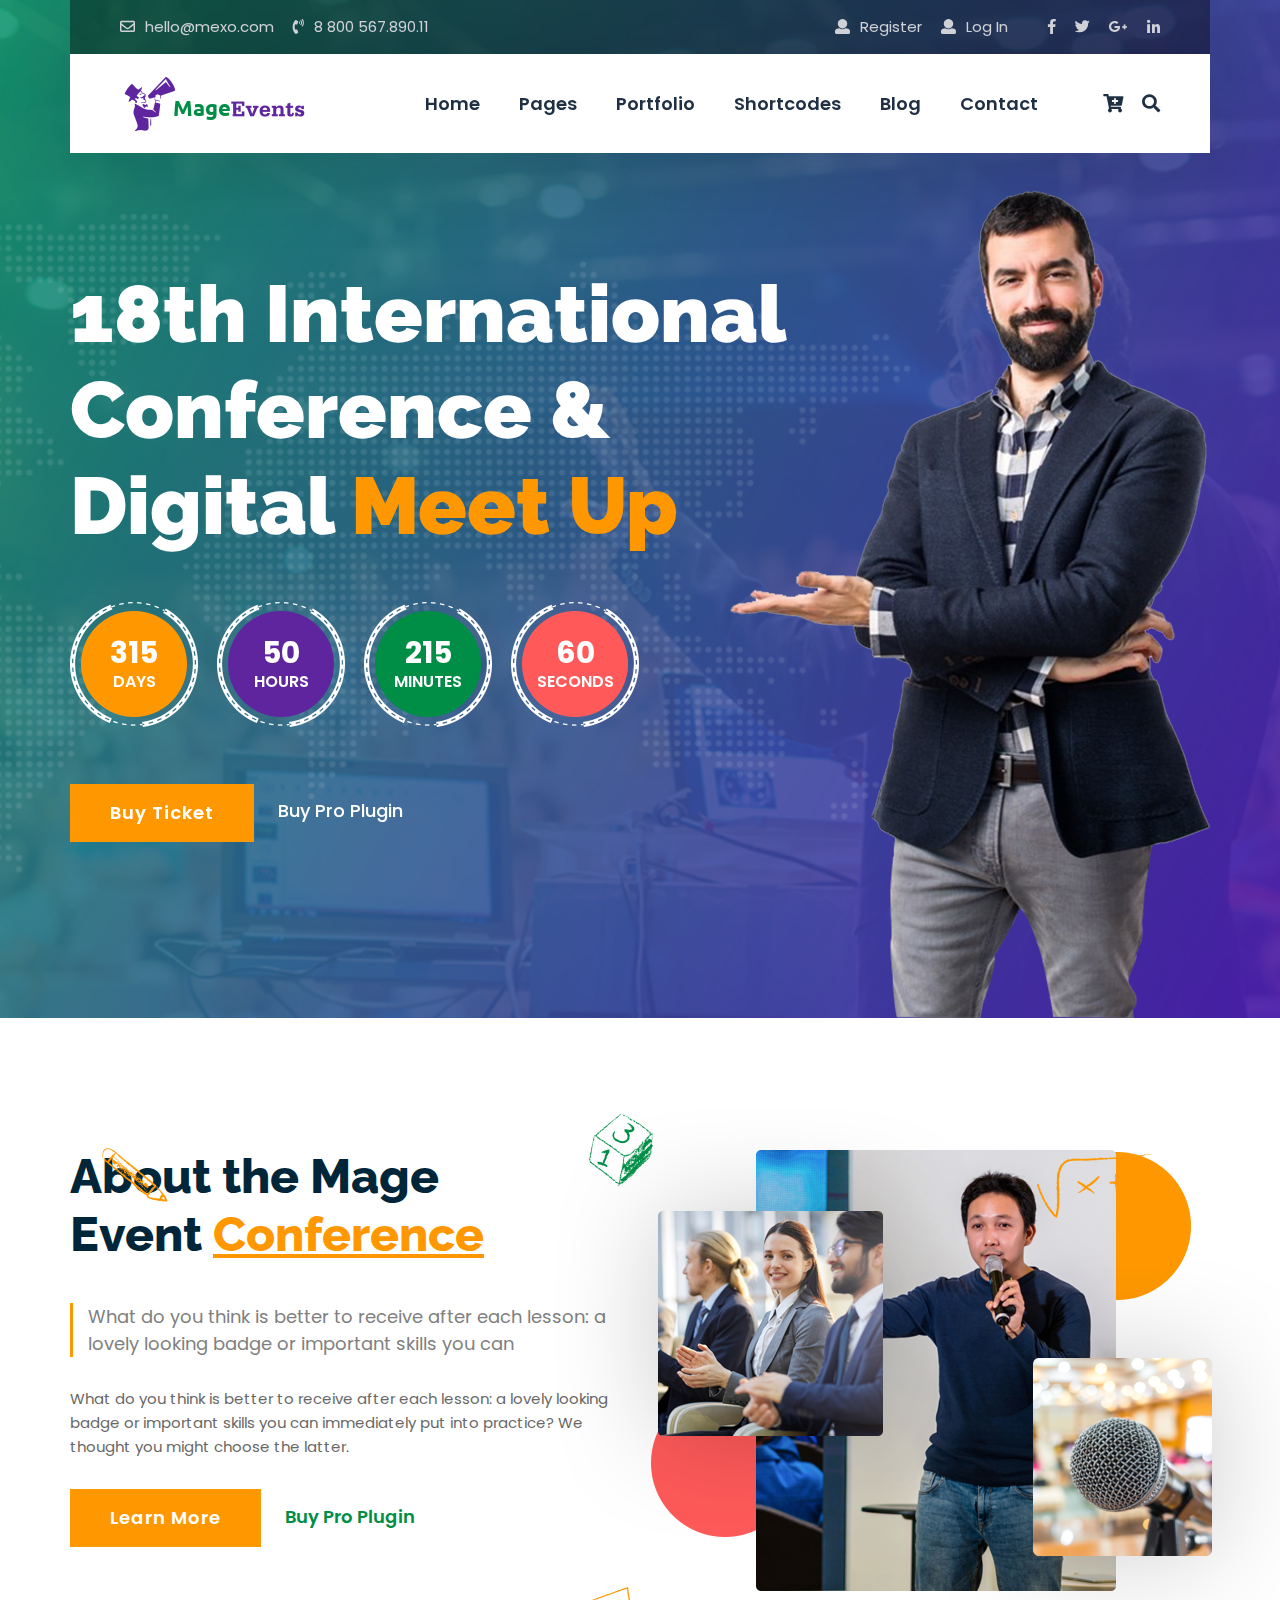
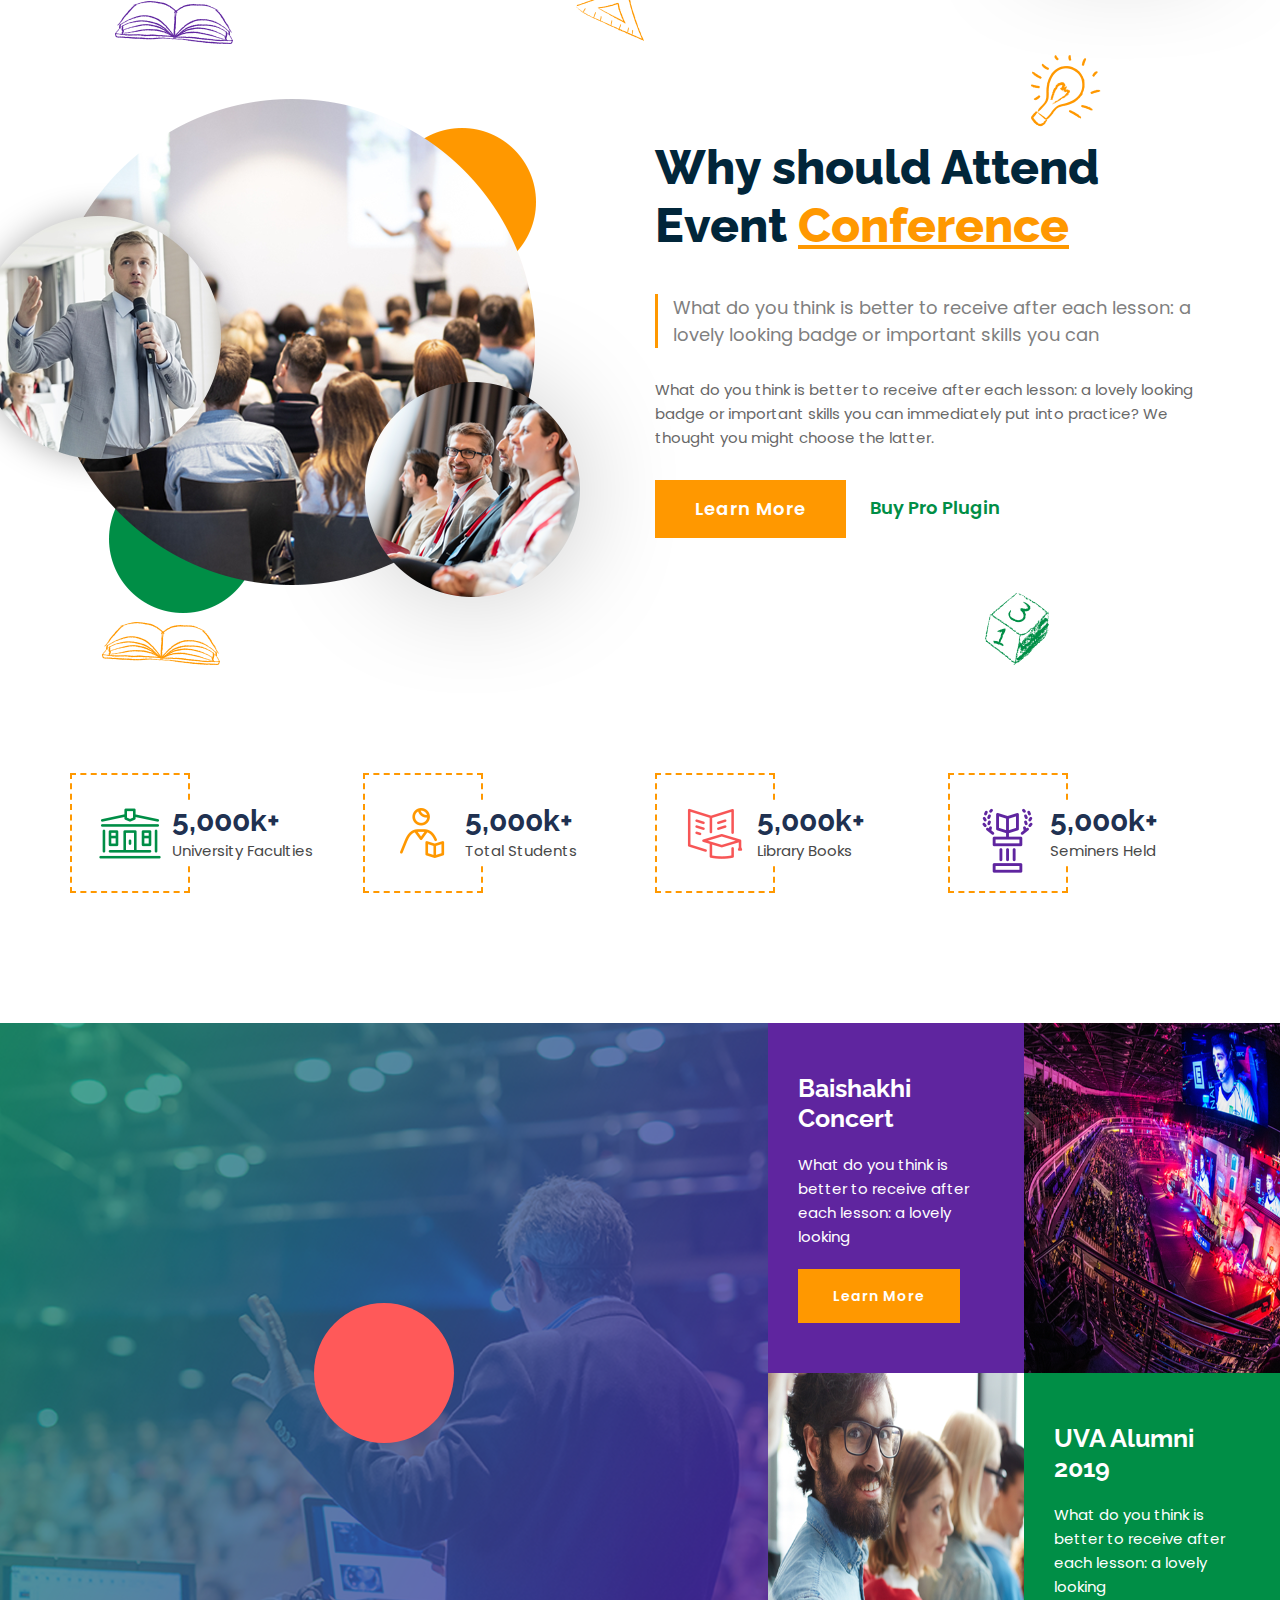
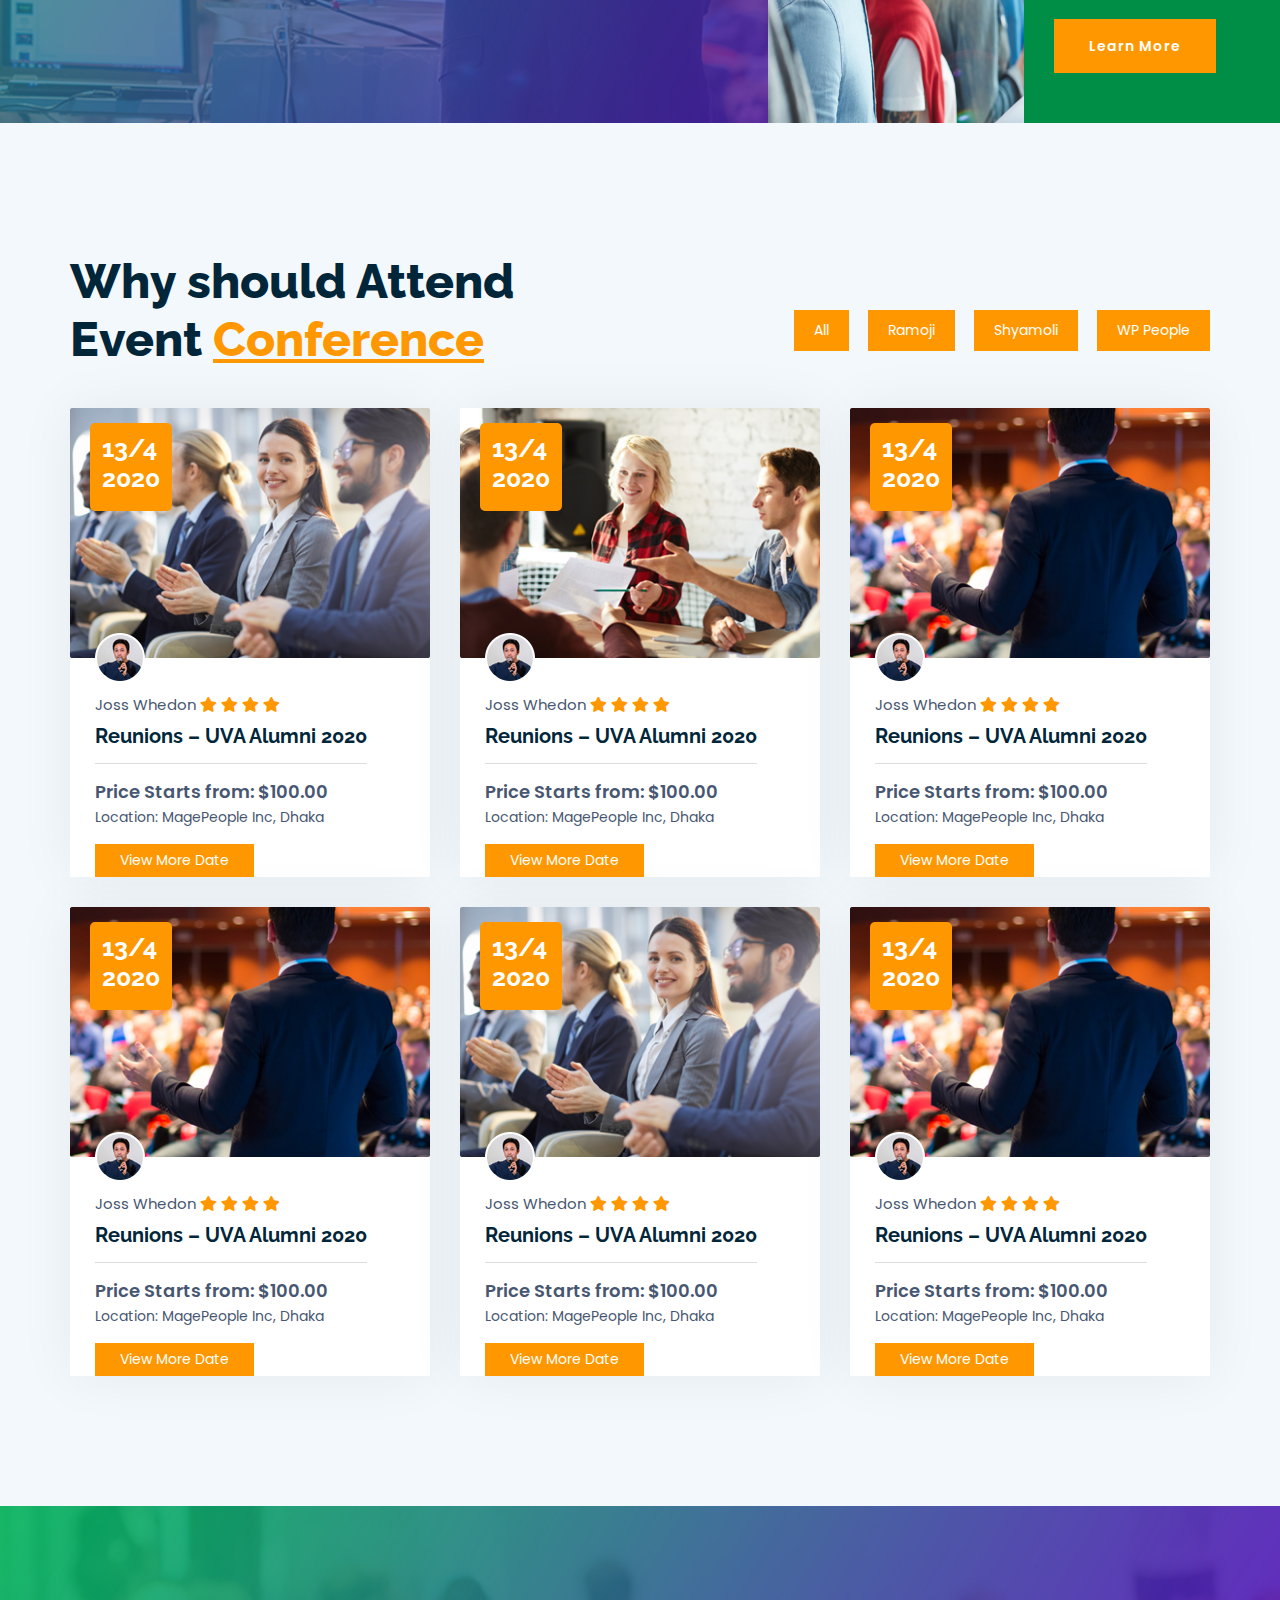
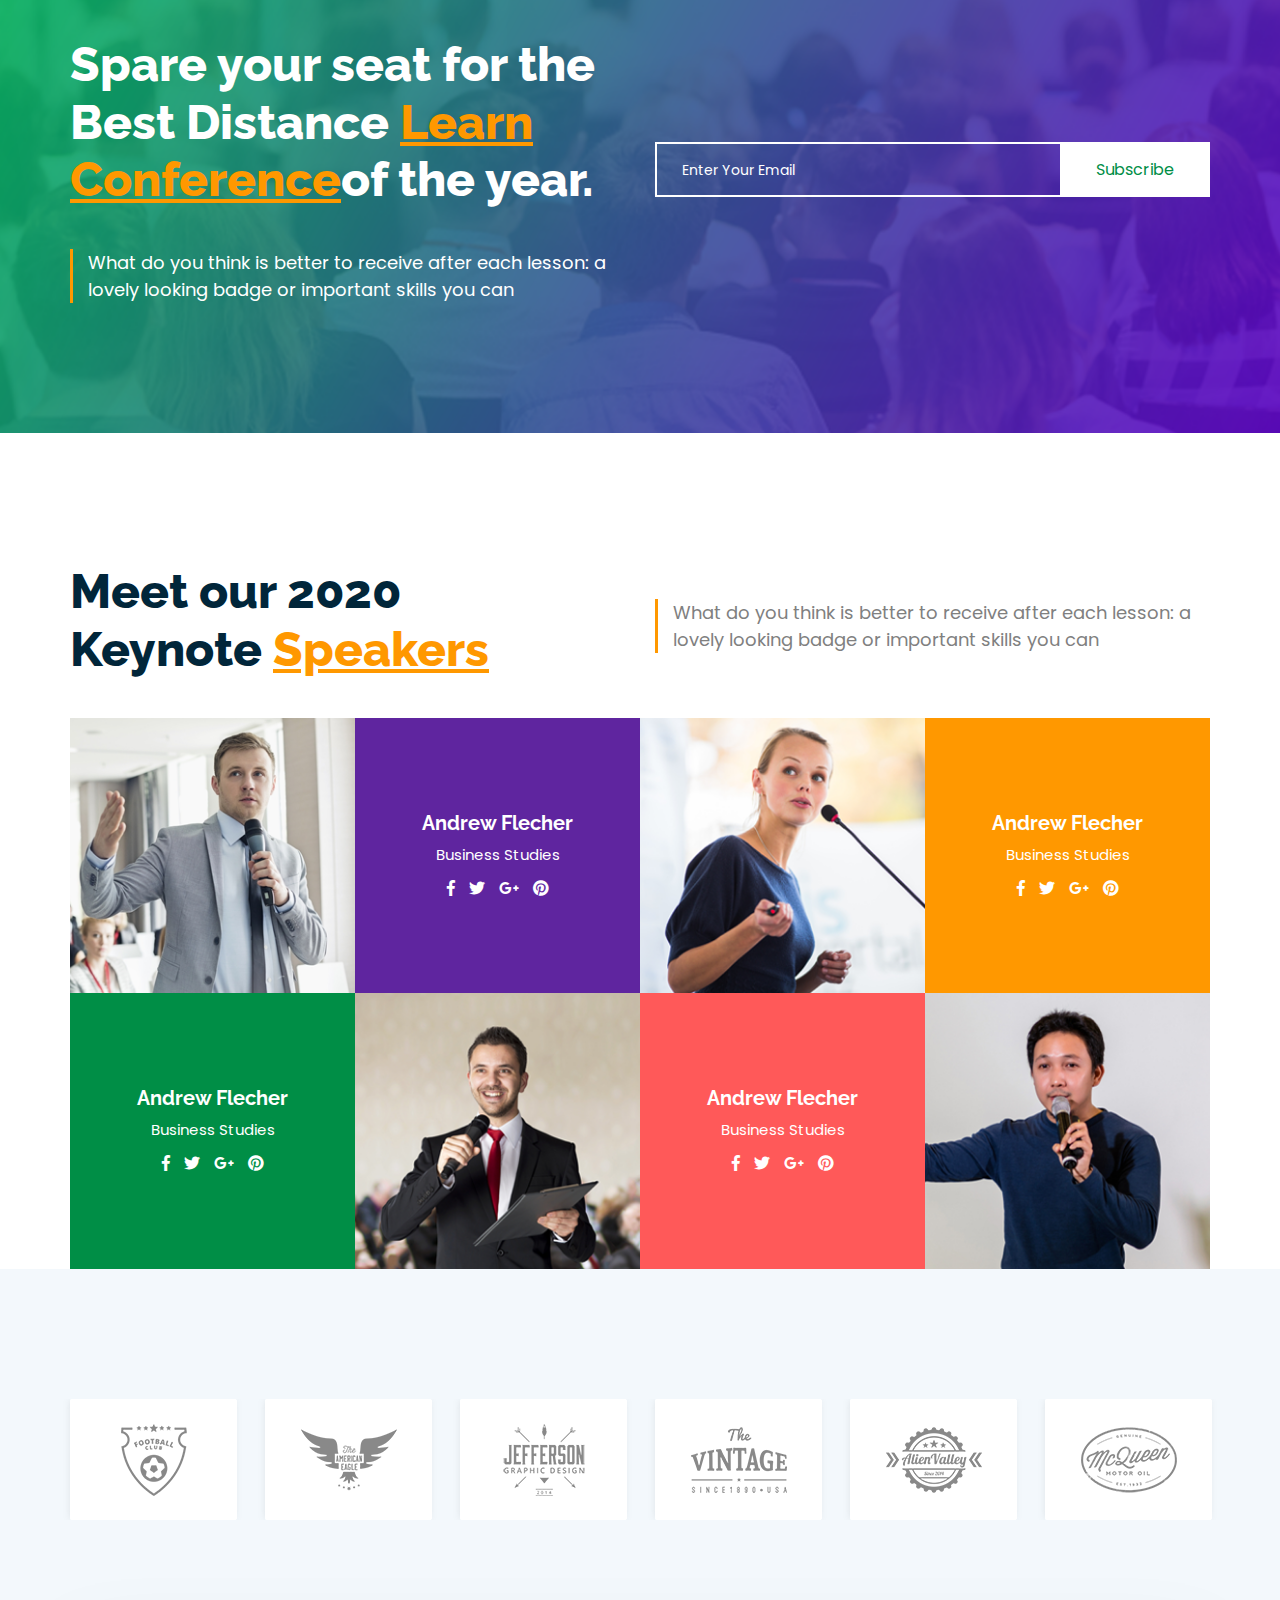
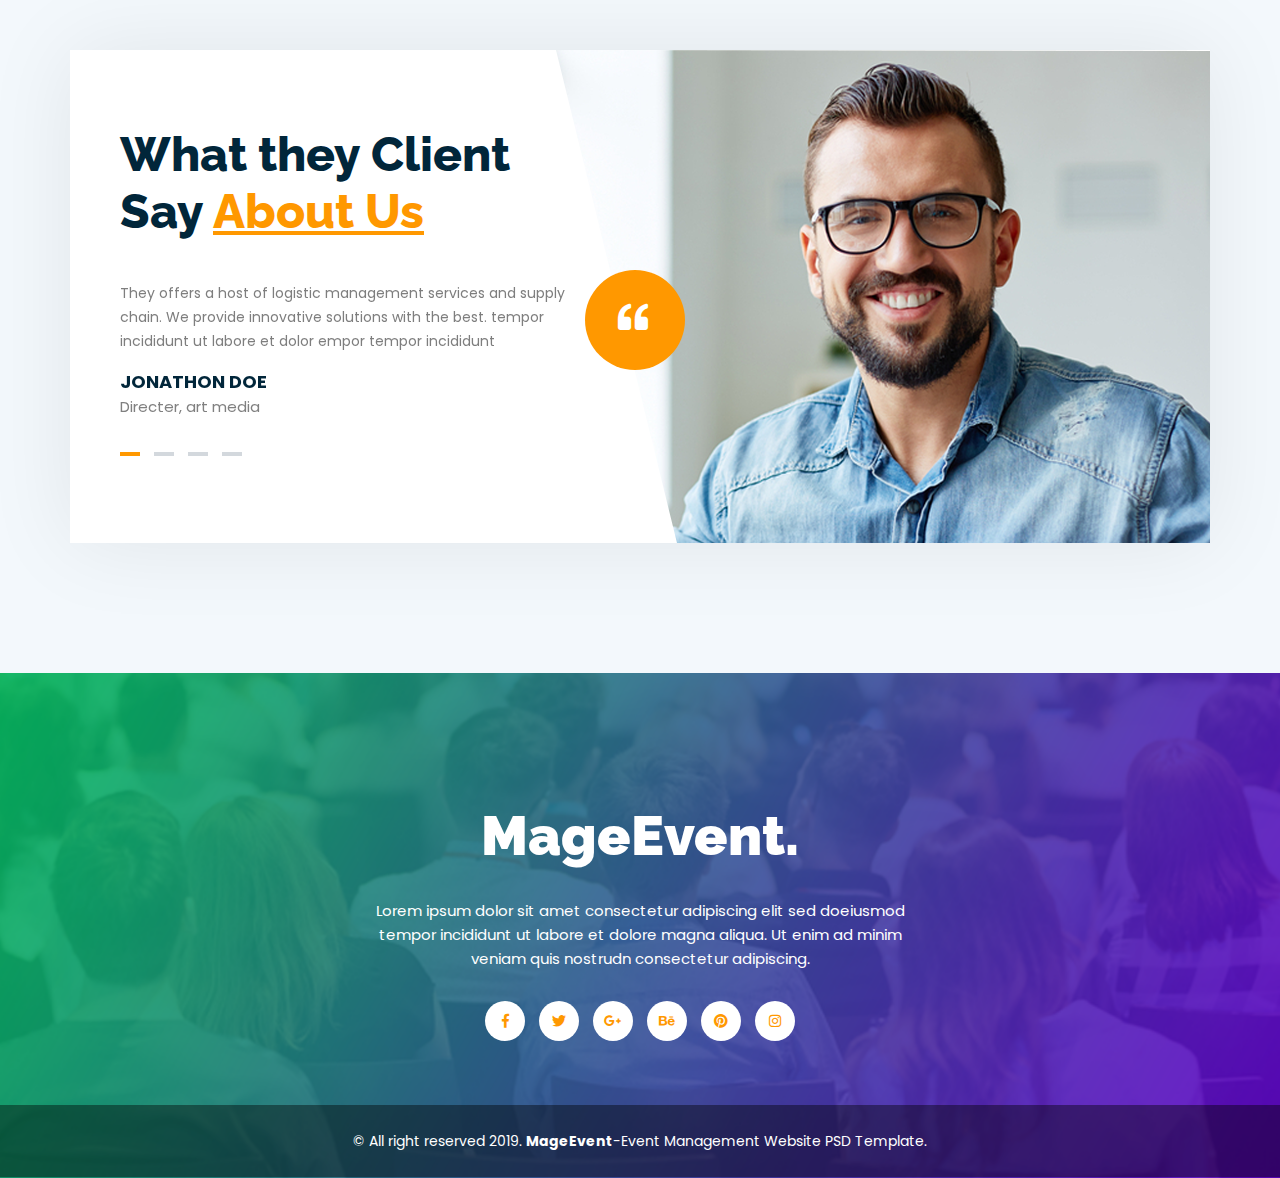
<file: index.html>
<!doctype html>
<html class="no-js" lang="">
    <head>
        <meta charset="utf-8">
        <meta http-equiv="x-ua-compatible" content="ie=edge">
        <title>Mage-Events</title>
        <meta name="description" content="">
        <meta name="viewport" content="width=device-width, initial-scale=1">

        <link rel="manifest" href="site.webmanifest">
		<link rel="shortcut icon" type="image/x-icon" href="img/favicon.ico">
        <!-- Place favicon.ico in the root directory -->

		<!-- CSS here -->
        <link rel="stylesheet" href="css/bootstrap.min.css">
        <link rel="stylesheet" href="css/owl.carousel.min.css">
        <link rel="stylesheet" href="css/animate.min.css">
        <link rel="stylesheet" href="css/magnific-popup.css">
        <link rel="stylesheet" href="css/fontawesome-all.min.css">
        <link rel="stylesheet" href="css/meanmenu.css">
        <link rel="stylesheet" href="css/slick.css">
        <link rel="stylesheet" href="css/default.css">
        <link rel="stylesheet" href="css/style.css">
        <link rel="stylesheet" href="css/responsive.css">
    </head>
    <body>
        <!--[if lte IE 9]>
            <p class="browserupgrade">You are using an <strong>outdated</strong> browser. Please <a href="https://browsehappy.com/">upgrade your browser</a> to improve your experience and security.</p>
        <![endif]-->

    <header class="header-transparent">
        <!-- header-area-start -->
        <div class="header-top-area">
            <div class="container">
                <div class="toolbar-area">
                    <div class="row">
                        <div class="col-lg-6 col-md-7">
                            <div class="header-cta">
                                <span><i class="far fa-envelope"></i>hello@mexo.com</span>
                                <span><i class="fas fa-phone-volume"></i>8 800 567.890.11</span>
                            </div>
                        </div>
                        <div class="col-lg-6 col-md-5 col-sm-12">
                            <div class="header-social f-right">
                                <a href="#"><i class="fab fa-facebook-f"></i></a>
                                <a href="#"><i class="fab fa-twitter"></i></a>
                                <a href="#"><i class="fab fa-google-plus-g"></i></a>
                                <a href="#"><i class="fab fa-linkedin-in"></i></a>
                            </div>
                            <div class="registar-cta f-right">
                                <a href="#"><span><i class="fas fa-user"></i>Register</span></a>
                                <a href="#"><span><i class="fas fa-user"></i>Log In</span></a>
                            </div>
                        </div>
                    </div>
                </div>
            </div>
        </div>
        <div class="main-menu-area">
            <div class="container">
                <div class="menu-bg">
                    <div class="row d-md-flex align-items-center">
                        <div class="col-lg-3 col-md-3 col-sm-3">
                            <div class="logo">
                                <a href="index.html"><img src="img/logo.png" alt=""></a>
                            </div>
                        </div>
                        <div class="col-lg-9 col-md-9">
                            <div class="header-right f-right">
                                <a href="#"><i class="fas fa-cart-plus"></i></a>
                                <a href="#"><i class="fas fa-search"></i></a>
                            </div>
                            <div class="main-menu f-right">
                                <nav id="mobile-menu">
                                    <ul>
                                        <li><a href="index.html">Home</a></li>
                                        <li><a href="#">Pages</a>
                                            <ul class="submenu">
                                                <li><a href="about-us.html">About Us</a></li>
                                                <li><a href="#">Home Version 2</a></li>
                                                <li><a href="#">Home Version 3</a></li>
                                                <li><a href="#">Home Version 4</a></li>
                                                <li><a href="#">Home Version 5</a></li>
                                            </ul>
                                        </li>
                                        <li><a href="#">Portfolio</a></li>
                                        <li><a href="#">Shortcodes</a>
                                            <ul class="submenu">
                                                <li><a href="#">Home Version 1</a></li>
                                                <li><a href="#">Home Version 2</a></li>
                                                <li><a href="#">Home Version 3</a></li>
                                                <li><a href="#">Home Version 4</a></li>
                                            </ul>
                                        </li>
                                        <li><a href="blog.html">Blog</a>
                                            <ul class="submenu">
                                                <li><a href="blog.html">Blog List</a></li>
                                                <li><a href="blog-details.html">Blog Details</a></li>
                                            </ul>
                                        </li>
                                        <li><a href="contact.html">Contact</a></li>
                                    </ul>
                                </nav>
                            </div>
                            <div class="mobile-menu"></div>
                        </div>
                    </div>
                </div>
            </div>
        </div>
        <!-- header-area-end -->
    </header>
    <main>
        <!-- slider-area-start -->
        <div class="slider-area slide-bg" style="background-image: url(img/slider-bg.png);">
            <div class="slider-active">
                <div class="single-slider">
                    <div class="container">
                        <div class="row d-flex align-items-center">
                            <div class="col-lg-8 col-md-8">
                                <div class="slider-text time-countdown">
                                    <h2 data-animation="fadeInDown" data-delay=".4s">18th International
                                        Conference & 
                                        Digital <span>Meet Up</span></h2>
                                    <div class="event-time" data-animation="fadeInUp" data-delay=".2s">
                                        <div class="time-bg">
                                            <img src="img/counter-1.png" alt="">
                                        </div>
                                        <div class="counter text-center">
                                            <span class="time days">315</span>
                                            <div class="day-text">DAYS</div>
                                        </div>
                                    </div>
                                    <div class="event-time" data-animation="fadeInUp" data-delay=".3s">
                                        <div class="time-bg">
                                            <img src="img/counter-2.png" alt="">
                                        </div>
                                        <div class="counter text-center">
                                            <span class="time hours">50</span>
                                            <div class="day-text">HOURS</div>
                                        </div>
                                    </div>
                                    <div class="event-time" data-animation="fadeInUp" data-delay=".4s">
                                        <div class="time-bg">
                                            <img src="img/counter-3.png" alt="">
                                        </div>
                                        <div class="counter text-center">
                                            <span class="time minutes">215</span>
                                            <div class="day-text">MINUTES</div>
                                        </div>
                                    </div>
                                    <div class="event-time" data-animation="fadeInUp" data-delay=".5s">
                                        <div class="time-bg">
                                            <img src="img/counter-4.png" alt="">
                                        </div>
                                        <div class="counter text-center">
                                            <span class="time seconds">60</span>
                                            <div class="day-text">SECONDS</div>
                                        </div>
                                    </div>
                                    <div class="slider-btn">
                                        <a class="theme-btn" data-animation="fadeInUp" data-delay=".6s" href="#">Buy Ticket</a>
                                        <a class="defult-btn" data-animation="fadeInUp" data-delay=".7s" href="#">Buy Pro Plugin</a>
                                    </div>
                                </div>
                            </div>
                            <div class="col-lg-4 col-md-4">
                                <div class="slider-img" data-animation="fadeInRight" data-delay=".6s">
                                    <img src="img/slider-img.png" alt="">
                                </div>
                            </div>
                        </div>
                    </div>
                </div>
            </div>
        </div>
        <!-- slider-area-end -->
        <!-- about-area-start -->
        <div class="event-about-area pt-130 pb-80">
            <div class="about-shape">
                <img class="shape shape-1 sd-one" src="img/shape-1.png" alt="">
                <img class="shape shape-2 sd-two" src="img/shape-2.png" alt="">
                <img class="shape shape-3 sd-three" src="img/shape-3.png" alt="">
                <img class="shape shape-4 sd-four" src="img/shape-4.png" alt="">
                <img class="shape shape-5 sd-five" src="img/shape-5.png" alt="">
                <img class="shape shape-6 sd-six" src="img/shape-6.png" alt="">
                <img class="shape shape-7 sd-seven" src="img/shape-7.png" alt="">
                <img class="shape shape-8 sd-eight" src="img/shape-2.png" alt="">
            </div>
            <div class="container">
                <div class="row">
                    <div class="col-lg-6 col-md-12">
                        <div class="about-content text-left">
                            <div class="section-title text-left">
                                <h2>About the Mage<br>
                                Event <span>Conference</span></h2>
                            </div>
                            <div class="about-text">
                                <div class="pg-line">What do you think is better to receive after each lesson: a lovely 
                                    looking badge or important skills you can</div>
                                    <p>What do you think is better to receive after each lesson: a lovely looking badge or 
                                    important skills you can immediately put into practice? We thought you might choose the latter.</p>
                            </div>
                            <div class="about-btn">
                                <a class="theme-btn" href="#">Learn More</a>
                                <a class="defult-btn" href="#">Buy Pro Plugin</a>
                            </div>
                        </div>
                    </div>
                    <div class="col-lg-6 col-md-6 d-md-none d-lg-block">
                        <div class="about-img">
                            <img src="img/about-img.png" alt="">
                        </div>
                    </div>
                </div>
                <div class="row">
                    <div class="col-lg-6 col-md-6 d-md-none d-lg-block">
                        <div class="about-img pt-80">
                            <img class="why-img" src="img/about-img2.png" alt="">
                        </div>
                    </div>
                    <div class="col-lg-6 col-md-12">
                        <div class="about-content text-left pt-80">
                            <div class="section-title text-left">
                                <h2>Why should Attend<br>
                                Event <span>Conference</span></h2>
                            </div>
                            <div class="about-text">
                                <div class="pg-line">What do you think is better to receive after each lesson: a lovely 
                                    looking badge or important skills you can</div>
                                    <p>What do you think is better to receive after each lesson: a lovely looking badge or 
                                    important skills you can immediately put into practice? We thought you might choose the latter.</p>
                            </div>
                            <div class="about-btn">
                                <a class="theme-btn" href="#">Learn More</a>
                                <a class="defult-btn" href="#">Buy Pro Plugin</a>
                            </div>
                        </div>
                    </div>
                </div>
            </div>
        </div>
        <!-- about-area-end -->
        <!-- counter-area-start -->
        <div class="counter-area pb-130">
            <div class="container">
                <div class="row">
                    <div class="col-lg-3 col-md-6">
                        <div class="single-counter">
                            <div class="counter-icon">
                                <div class="icon-wrpper">
                                    <img src="img/icon-1.png" alt="">
                                </div>
                            </div>
                            <div class="counter-content">
                                <h3><span class="count">5,000</span>k+</h3>
                                <p>University  Faculties</p>
                            </div>
                        </div>
                    </div>
                    <div class="col-lg-3 col-md-6">
                        <div class="single-counter">
                            <div class="counter-icon">
                                <div class="icon-wrpper">
                                    <img src="img/icon-2.png" alt="">
                                </div>
                            </div>
                            <div class="counter-content">
                                <h3><span class="count">5,000</span>k+</h3>
                                <p>Total Students</p>
                            </div>
                        </div>
                    </div>
                    <div class="col-lg-3 col-md-6">
                        <div class="single-counter">
                            <div class="counter-icon">
                                <div class="icon-wrpper">
                                    <img src="img/icon-3.png" alt="">
                                </div>
                            </div>
                            <div class="counter-content">
                                <h3><span class="count">5,000</span>k+</h3>
                                <p>Library Books</p>
                            </div>
                        </div>
                    </div>
                    <div class="col-lg-3 col-md-6">
                        <div class="single-counter">
                            <div class="counter-icon">
                                <div class="icon-wrpper">
                                    <img src="img/icon-4.png" alt="">
                                </div>
                            </div>
                            <div class="counter-content">
                                <h3><span class="count">5,000</span>k+</h3>
                                <p>Seminers Held</p>
                            </div>
                        </div>
                    </div>
                </div>
            </div>
        </div>
        <!-- counter-area-end -->
        <!-- video-area-start -->
        <div class="video-area d-flex flex-wrap">
            <div class="video-bg video-cover" style="background-image: url(img/video-bg.png);">
                <div class="video">
                    <a class="video-play video-popup" href="https://www.youtube.com/watch?v=VLJRo2gsrmo"><i class="fa fa-play"></i></a>
                </div>
            </div>
            <div class="concert-content">
                <div class="single-concert d-flex flex-wrap align-items-center">
                    <div class="concert-text">
                        <div class="text-wrrper">
                            <h4 class="title"><a href="#">Baishakhi Concert</a></h4>
                            <p>What do you think is better to receive after each lesson: a lovely looking</p>
                            <a href="#" class="theme-btn">Learn More</a>
                        </div>
                    </div>
                    <div class="concert-img concert-bg">
                        <img src="img/concert-1.png" alt="">
                    </div>
                </div>
                <div class="single-concert d-flex flex-wrap align-items-center">
                    <div class="concert-img concert-bg">
                        <img src="img/concert-2.png" alt="">
                    </div>
                    <div class="concert-text">
                        <div class="text-wrrper">
                            <h4 class="title"><a href="#">UVA Alumni 2019</a></h4>
                            <p>What do you think is better to receive after each lesson: a lovely looking</p>
                            <a href="#" class="theme-btn">Learn More</a>
                        </div>
                    </div>
                </div>
            </div>
        </div>
        <!-- video-area-start -->
        <!-- upcoming-event-area-start -->
        <div class="upcoming-event-area pt-130 pb-130" style="background-color: #F3F8FC;">
            <div class="container">
                <div class="row d-flex align-items-center">
                    <div class="col-lg-6 col-md-6">
                        <div class="section-title text-left">
                            <h2>Why should Attend<br>
                            Event <span>Conference</span></h2>
                        </div>
                    </div>
                    <div class="col-lg-6 col-md-6">
                        <div class="event-menu f-right">
                            <ul>
                                <li><a href="#">All</a></li>
                                <li><a href="#">Ramoji</a></li>
                                <li><a href="#">Shyamoli</a></li>
                                <li><a href="#">WP People</a></li>
                            </ul>
                        </div>
                    </div>
                </div>
                <div class="row">
                    <div class="col-lg-4 col-md-6">
                        <div class="single-event mb-30">
                            <div class="event-img">
                                <img src="img/event-img.png" alt="">
                            </div>
                            <div class="date">
                                <h4>13/4 <br>
                                    2020</h4>
                            </div>
                            <div class="meta-img">
                                <img src="img/meta-img.png" alt="">
                            </div>
                            <div class="event-content">
                                <div class="meta-text">
                                    <span><a href="#">Joss Whedon</a></span>
                                    <i class="fas fa-star"></i>
                                    <i class="fas fa-star"></i>
                                    <i class="fas fa-star"></i>
                                    <i class="fas fa-star"></i>
                                </div>
                                <div class="event-text">
                                    <h3><a href="#">Reunions – UVA Alumni 2020</a></h3>
                                    <span>Price Starts from: $100.00</span>
                                    <p>Location: MagePeople Inc, Dhaka</p>
                                    <a class="more" href="#">View More Date</a>
                                </div>
                            </div>
                        </div>
                    </div>
                    <div class="col-lg-4 col-md-6">
                        <div class="single-event mb-30">
                            <div class="event-img">
                                <img src="img/event-img2.png" alt="">
                            </div>
                            <div class="date">
                                <h4>13/4 <br>
                                    2020</h4>
                            </div>
                            <div class="meta-img">
                                <img src="img/meta-img.png" alt="">
                            </div>
                            <div class="event-content">
                                <div class="meta-text">
                                    <span><a href="#">Joss Whedon</a></span>
                                    <i class="fas fa-star"></i>
                                    <i class="fas fa-star"></i>
                                    <i class="fas fa-star"></i>
                                    <i class="fas fa-star"></i>
                                </div>
                                <div class="event-text">
                                    <h3><a href="#">Reunions – UVA Alumni 2020</a></h3>
                                    <span>Price Starts from: $100.00</span>
                                    <p>Location: MagePeople Inc, Dhaka</p>
                                    <a class="more" href="#">View More Date</a>
                                </div>
                            </div>
                        </div>
                    </div>
                    <div class="col-lg-4 col-md-6">
                        <div class="single-event mb-30">
                            <div class="event-img">
                                <img src="img/event-img3.png" alt="">
                            </div>
                            <div class="date">
                                <h4>13/4 <br>
                                    2020</h4>
                            </div>
                            <div class="meta-img">
                                <img src="img/meta-img.png" alt="">
                            </div>
                            <div class="event-content">
                                <div class="meta-text">
                                    <span><a href="#">Joss Whedon</a></span>
                                    <i class="fas fa-star"></i>
                                    <i class="fas fa-star"></i>
                                    <i class="fas fa-star"></i>
                                    <i class="fas fa-star"></i>
                                </div>
                                <div class="event-text">
                                    <h3><a href="#">Reunions – UVA Alumni 2020</a></h3>
                                    <span>Price Starts from: $100.00</span>
                                    <p>Location: MagePeople Inc, Dhaka</p>
                                    <a class="more" href="#">View More Date</a>
                                </div>
                            </div>
                        </div>
                    </div>
                    <div class="col-lg-4 col-md-6">
                        <div class="single-event">
                            <div class="event-img">
                                <img src="img/event-img3.png" alt="">
                            </div>
                            <div class="date">
                                <h4>13/4 <br>
                                    2020</h4>
                            </div>
                            <div class="meta-img">
                                <img src="img/meta-img.png" alt="">
                            </div>
                            <div class="event-content">
                                <div class="meta-text">
                                    <span><a href="#">Joss Whedon</a></span>
                                    <i class="fas fa-star"></i>
                                    <i class="fas fa-star"></i>
                                    <i class="fas fa-star"></i>
                                    <i class="fas fa-star"></i>
                                </div>
                                <div class="event-text">
                                    <h3><a href="#">Reunions – UVA Alumni 2020</a></h3>
                                    <span>Price Starts from: $100.00</span>
                                    <p>Location: MagePeople Inc, Dhaka</p>
                                    <a class="more" href="#">View More Date</a>
                                </div>
                            </div>
                        </div>
                    </div>
                    <div class="col-lg-4 col-md-6">
                        <div class="single-event">
                            <div class="event-img">
                                <img src="img/event-img.png" alt="">
                            </div>
                            <div class="date">
                                <h4>13/4 <br>
                                    2020</h4>
                            </div>
                            <div class="meta-img">
                                <img src="img/meta-img.png" alt="">
                            </div>
                            <div class="event-content">
                                <div class="meta-text">
                                    <span><a href="#">Joss Whedon</a></span>
                                    <i class="fas fa-star"></i>
                                    <i class="fas fa-star"></i>
                                    <i class="fas fa-star"></i>
                                    <i class="fas fa-star"></i>
                                </div>
                                <div class="event-text">
                                    <h3><a href="#">Reunions – UVA Alumni 2020</a></h3>
                                    <span>Price Starts from: $100.00</span>
                                    <p>Location: MagePeople Inc, Dhaka</p>
                                    <a class="more" href="#">View More Date</a>
                                </div>
                            </div>
                        </div>
                    </div>
                    <div class="col-lg-4 col-md-6">
                        <div class="single-event">
                            <div class="event-img">
                                <img src="img/event-img3.png" alt="">
                            </div>
                            <div class="date">
                                <h4>13/4 <br>
                                    2020</h4>
                            </div>
                            <div class="meta-img">
                                <img src="img/meta-img.png" alt="">
                            </div>
                            <div class="event-content">
                                <div class="meta-text">
                                    <span><a href="#">Joss Whedon</a></span>
                                    <i class="fas fa-star"></i>
                                    <i class="fas fa-star"></i>
                                    <i class="fas fa-star"></i>
                                    <i class="fas fa-star"></i>
                                </div>
                                <div class="event-text">
                                    <h3><a href="#">Reunions – UVA Alumni 2020</a></h3>
                                    <span>Price Starts from: $100.00</span>
                                    <p>Location: MagePeople Inc, Dhaka</p>
                                    <a class="more" href="#">View More Date</a>
                                </div>
                            </div>
                        </div>
                    </div>
                </div>
            </div>
        </div>
        <!-- upcoming-event-area-end -->
        <!-- event-subscribe-area-start -->
        <div class="event-subscribe-area subscribe-bg pt-130 pb-130" style="background-image: url(img/subcribe-bg.png);">
            <div class="container">
                <div class="row d-flex align-items-center">
                    <div class="col-lg-6">
                        <div class="subscribe-text">
                            <div class="section-title text-left">
                                <h2>Spare your seat for the<br>
                                Best Distance <span>Learn<br> Conference</span>of the year.</h2>
                            </div>
                            <div class="about-text">
                                <div class="pg-line">What do you think is better to receive after each lesson: a 
                                lovely looking badge or important skills you can</div>
                            </div>
                        </div>
                    </div>
                    <div class="col-lg-6">
                        <div class="subscribe-bar">
                            <form action="#">
                                <input type="email" placeholder="Enter Your Email">
                                <button type="submit">Subscribe</button>
                            </form>
                        </div>
                    </div>
                </div>
            </div>
        </div>
        <!-- event-subscribe-area-end -->
        <!-- event-team-area-start -->
        <div class="event-team-area pt-130">
            <div class="container">
                <div class="row d-flex align-items-center">
                    <div class="col-lg-6">
                        <div class="section-title text-left">
                            <h2>Meet our 2020<br>
                            Keynote <span>Speakers</span></h2>
                        </div>
                    </div>
                    <div class="col-lg-6">
                        <div class="about-text f-right">
                            <div class="pg-line">What do you think is better to receive after each lesson: a lovely 
                                looking badge or important skills you can</div>
                        </div>
                    </div>
                </div>
                <div class="row no-gutters">
                    <div class="col-lg-6">
                        <div class="single-team d-sm-flex flex-wrap align-items-center">
                            <div class="team-img">
                                <img src="img/team-1.png" alt="">
                            </div>
                            <div class="team-content">
                                <div class="team-wrapper">
                                    <h4 class="title"><a href="#">Andrew Flecher</a></h4>
                                    <span>Business Studies</span>
                                    <div class="social-icon">
                                        <a href="#"><i class="fab fa-facebook-f"></i></a>
                                        <a href="#"><i class="fab fa-twitter"></i></a>
                                        <a href="#"><i class="fab fa-google-plus-g"></i></a>
                                        <a href="#"><i class="fab fa-pinterest"></i></a>
                                    </div>
                                </div>
                            </div>
                        </div>
                        <div class="single-team d-sm-flex flex-wrap align-items-center flex-row-reverse">
                            <div class="team-img">
                                <img src="img/team-3.png" alt="">
                            </div>
                            <div class="team-content">
                                <div class="team-wrapper">
                                    <h4 class="title"><a href="#">Andrew Flecher</a></h4>
                                    <span>Business Studies</span>
                                    <div class="social-icon">
                                        <a href="#"><i class="fab fa-facebook-f"></i></a>
                                        <a href="#"><i class="fab fa-twitter"></i></a>
                                        <a href="#"><i class="fab fa-google-plus-g"></i></a>
                                        <a href="#"><i class="fab fa-pinterest"></i></a>
                                    </div>
                                </div>
                            </div>
                        </div>
                    </div>
                    <div class="col-lg-6 team-col-2">
                        <div class="single-team d-sm-flex flex-wrap align-items-center">
                            <div class="team-img">
                                <img src="img/team-2.png" alt="">
                            </div>
                            <div class="team-content">
                                <div class="team-wrapper">
                                    <h4 class="title"><a href="#">Andrew Flecher</a></h4>
                                    <span>Business Studies</span>
                                    <div class="social-icon">
                                        <a href="#"><i class="fab fa-facebook-f"></i></a>
                                        <a href="#"><i class="fab fa-twitter"></i></a>
                                        <a href="#"><i class="fab fa-google-plus-g"></i></a>
                                        <a href="#"><i class="fab fa-pinterest"></i></a>
                                    </div>
                                </div>
                            </div>
                        </div>
                        <div class="single-team d-sm-flex flex-wrap align-items-center flex-row-reverse">
                            <div class="team-img">
                                <img src="img/team-4.png" alt="">
                            </div>
                            <div class="team-content">
                                <div class="team-wrapper">
                                    <h4 class="title"><a href="#">Andrew Flecher</a></h4>
                                    <span>Business Studies</span>
                                    <div class="social-icon">
                                        <a href="#"><i class="fab fa-facebook-f"></i></a>
                                        <a href="#"><i class="fab fa-twitter"></i></a>
                                        <a href="#"><i class="fab fa-google-plus-g"></i></a>
                                        <a href="#"><i class="fab fa-pinterest"></i></a>
                                    </div>
                                </div>
                            </div>
                        </div>
                    </div>
                </div>
            </div>
        </div>
        <!-- event-team-area-end -->
        <!-- brand-area-start -->
        <div class="brand-area pt-130 pb-130" style="background-color: #F3F8FC;">
            <div class="container">
                <div class="row brand-active">
                    <div class="col-lg-2">
                        <div class="single-brand">
                            <img src="img/brand-1.png" alt="">
                        </div>
                    </div>
                    <div class="col-lg-2">
                        <div class="single-brand">
                            <img src="img/brand-2.png" alt="">
                        </div>
                    </div>
                    <div class="col-lg-2">
                        <div class="single-brand">
                            <img src="img/brand-3.png" alt="">
                        </div>
                    </div>
                    <div class="col-lg-2">
                        <div class="single-brand">
                            <img src="img/brand-4.png" alt="">
                        </div>
                    </div>
                    <div class="col-lg-2">
                        <div class="single-brand">
                            <img src="img/brand-5.png" alt="">
                        </div>
                    </div>
                    <div class="col-lg-2">
                        <div class="single-brand">
                            <img src="img/brand-6.png" alt="">
                        </div>
                    </div>
                    <div class="col-lg-2">
                        <div class="single-brand">
                            <img src="img/brand-1.png" alt="">
                        </div>
                    </div>
                    <div class="col-lg-2">
                        <div class="single-brand">
                            <img src="img/brand-2.png" alt="">
                        </div>
                    </div>
                    <div class="col-lg-2">
                        <div class="single-brand">
                            <img src="img/brand-3.png" alt="">
                        </div>
                    </div>
                </div>
            </div>
        </div>
        <!-- brand-area-end -->
        <!-- testimonial-area-start -->
        <div class="testimonial-area pb-130" style="background-color: #F3F8FC;">
            <div class="container">
                <div class="testimonila-bg">
                    <div class="row">
                        <div class="col-lg-6 col-md-12">
                            <div class="test-content">
                                <div class="section-title text-left">
                                    <h2>What they Client<br>
                                    Say <span>About Us</span></h2>
                                </div>
                                <div class="qoute-icon">
                                    <i class="fas fa-quote-left"></i>
                                </div>
                                <div class="testimonial-active owl-carousel">
                                    <div class="single-testimonial">
                                        <p>They offers a host of logistic management services and supply chain. 
                                        We provide innovative solutions with the best.  tempor incididunt ut labore et dolor  empor tempor incididunt</p>
                                        <span><b>Jonathon doe <br> </b>Directer, art media</span>
                                    </div>
                                    <div class="single-testimonial">
                                        <p>They offers a host of logistic management services and supply chain. 
                                        We provide innovative solutions with the best.  tempor incididunt ut labore et dolor  empor tempor incididunt</p>
                                        <span><b>Jonathon doe <br> </b>Directer, art media</span>
                                    </div>
                                    <div class="single-testimonial">
                                        <p>They offers a host of logistic management services and supply chain. 
                                        We provide innovative solutions with the best.  tempor incididunt ut labore et dolor  empor tempor incididunt</p>
                                        <span><b>Jonathon doe <br> </b>Directer, art media</span>
                                    </div>
                                    <div class="single-testimonial">
                                        <p>They offers a host of logistic management services and supply chain. 
                                        We provide innovative solutions with the best.  tempor incididunt ut labore et dolor  empor tempor incididunt</p>
                                        <span><b>Jonathon doe <br> </b>Directer, art media</span>
                                    </div>
                                </div>
                            </div>
                        </div>
                        <div class="col-lg-6 d-md-none d-lg-block">
                            <div class="test-img f-right">
                                <img src="img/testimonial-img.png" alt="">
                            </div>
                        </div>
                    </div>
                </div>
            </div>
        </div>
        <!-- testimonial-area-end -->
    </main>
    <footer>
         <!-- footer-area-start -->
        <div class="footer-area footer-bg pt-130 pb-130" style="background-image: url(img/footer-bg.png);">
            <div class="container">
                <div class="row">
                    <div class="col-lg-6 offset-lg-3">
                        <div class="footer-info text-center">
                            <div class="footer-logo">
                                <h2>MageEvent.</h2>
                                <p>Lorem ipsum dolor sit amet consectetur adipiscing elit sed 
                                doeiusmod tempor incididunt ut labore et dolore magna aliqua. 
                                Ut enim ad minim veniam quis nostrudn consectetur adipiscing.</p>
                            </div>
                            <div class="footer-social-icon">
                                <a href="#"><i class="fab fa-facebook-f"></i></a>
                                <a href="#"><i class="fab fa-twitter"></i></a>
                                <a href="#"><i class="fab fa-google-plus-g"></i></a>
                                <a href="#"><i class="fab fa-behance"></i></a>
                                <a href="#"><i class="fab fa-pinterest"></i></a>
                                <a href="#"><i class="fab fa-instagram"></i></a>
                            </div>
                        </div>
                    </div>
                </div>
            </div>
        </div>
        <div class="footer-bottom-area bg-opacity">
            <div class="footer-text">
                <div class="container">
                    <div class="row">
                        <div class="col-lg-8 offset-lg-2">
                            <div class="copyright-text text-center">
                                <p>© All right reserved 2019. <b>MageEvent</b>-Event Management Website PSD Template.</p>
                            </div>
                        </div>
                    </div>
                </div>
            </div>
        </div>
    </footer>







		<!-- JS here -->
        <script src="js/vendor/modernizr-3.5.0.min.js"></script>
        <script src="js/vendor/jquery-1.12.4.min.js"></script>
        <script src="js/popper.min.js"></script>
        <script src="js/bootstrap.min.js"></script>
        <script src="js/owl.carousel.min.js"></script>
        <script src="js/jquery.counterup.min.js"></script>
        <script src="js/waypoints.min.js"></script>
        <script src="js/jquery.countdown.min.js"></script>
        <script src="js/isotope.pkgd.min.js"></script>
        <script src="js/one-page-nav-min.js"></script>
        <script src="js/slick.min.js"></script>
        <script src="js/jquery.meanmenu.min.js"></script>
        <script src="js/ajax-form.js"></script>
        <script src="js/wow.min.js"></script>
        <script src="js/jquery.scrollUp.min.js"></script>
        <script src="js/imagesloaded.pkgd.min.js"></script>
        <script src="js/jquery.magnific-popup.min.js"></script>
        <script src="js/plugins.js"></script>
        <script src="js/main.js"></script>
    </body>
</html>
</file>
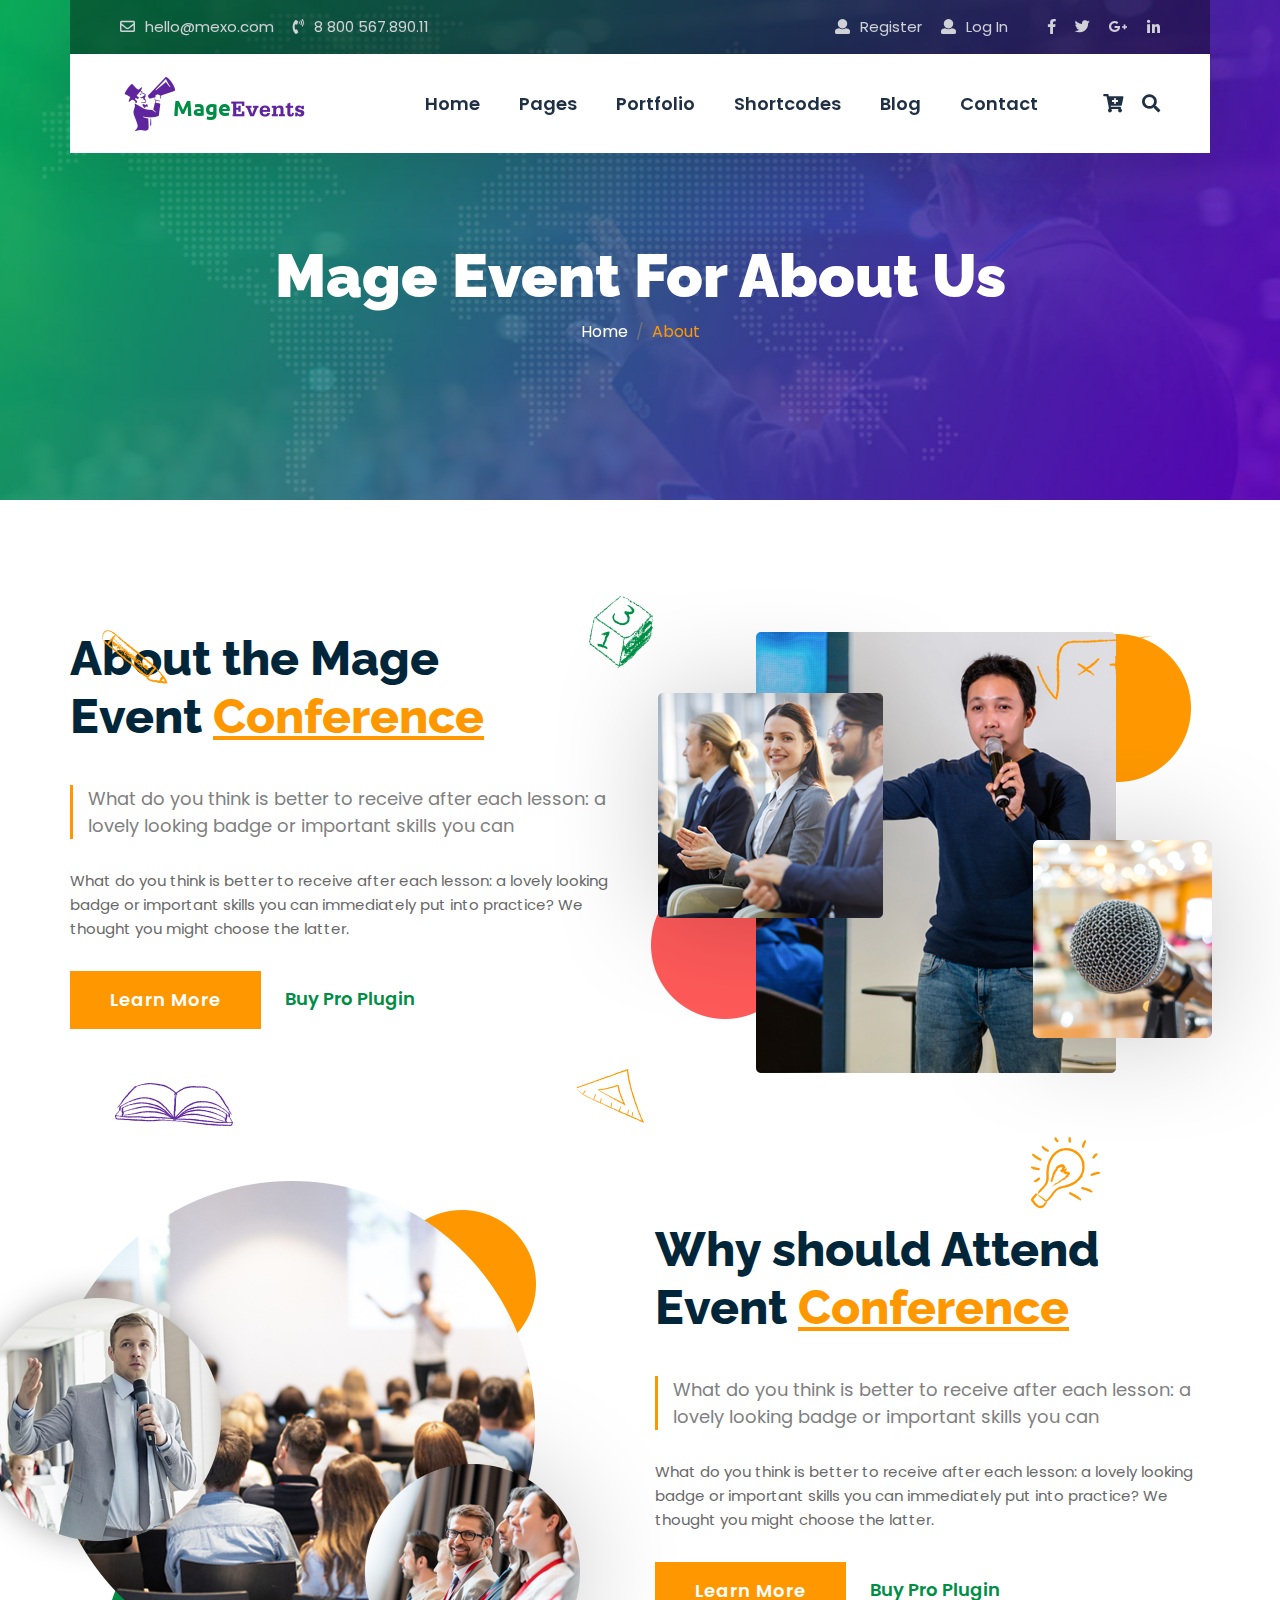
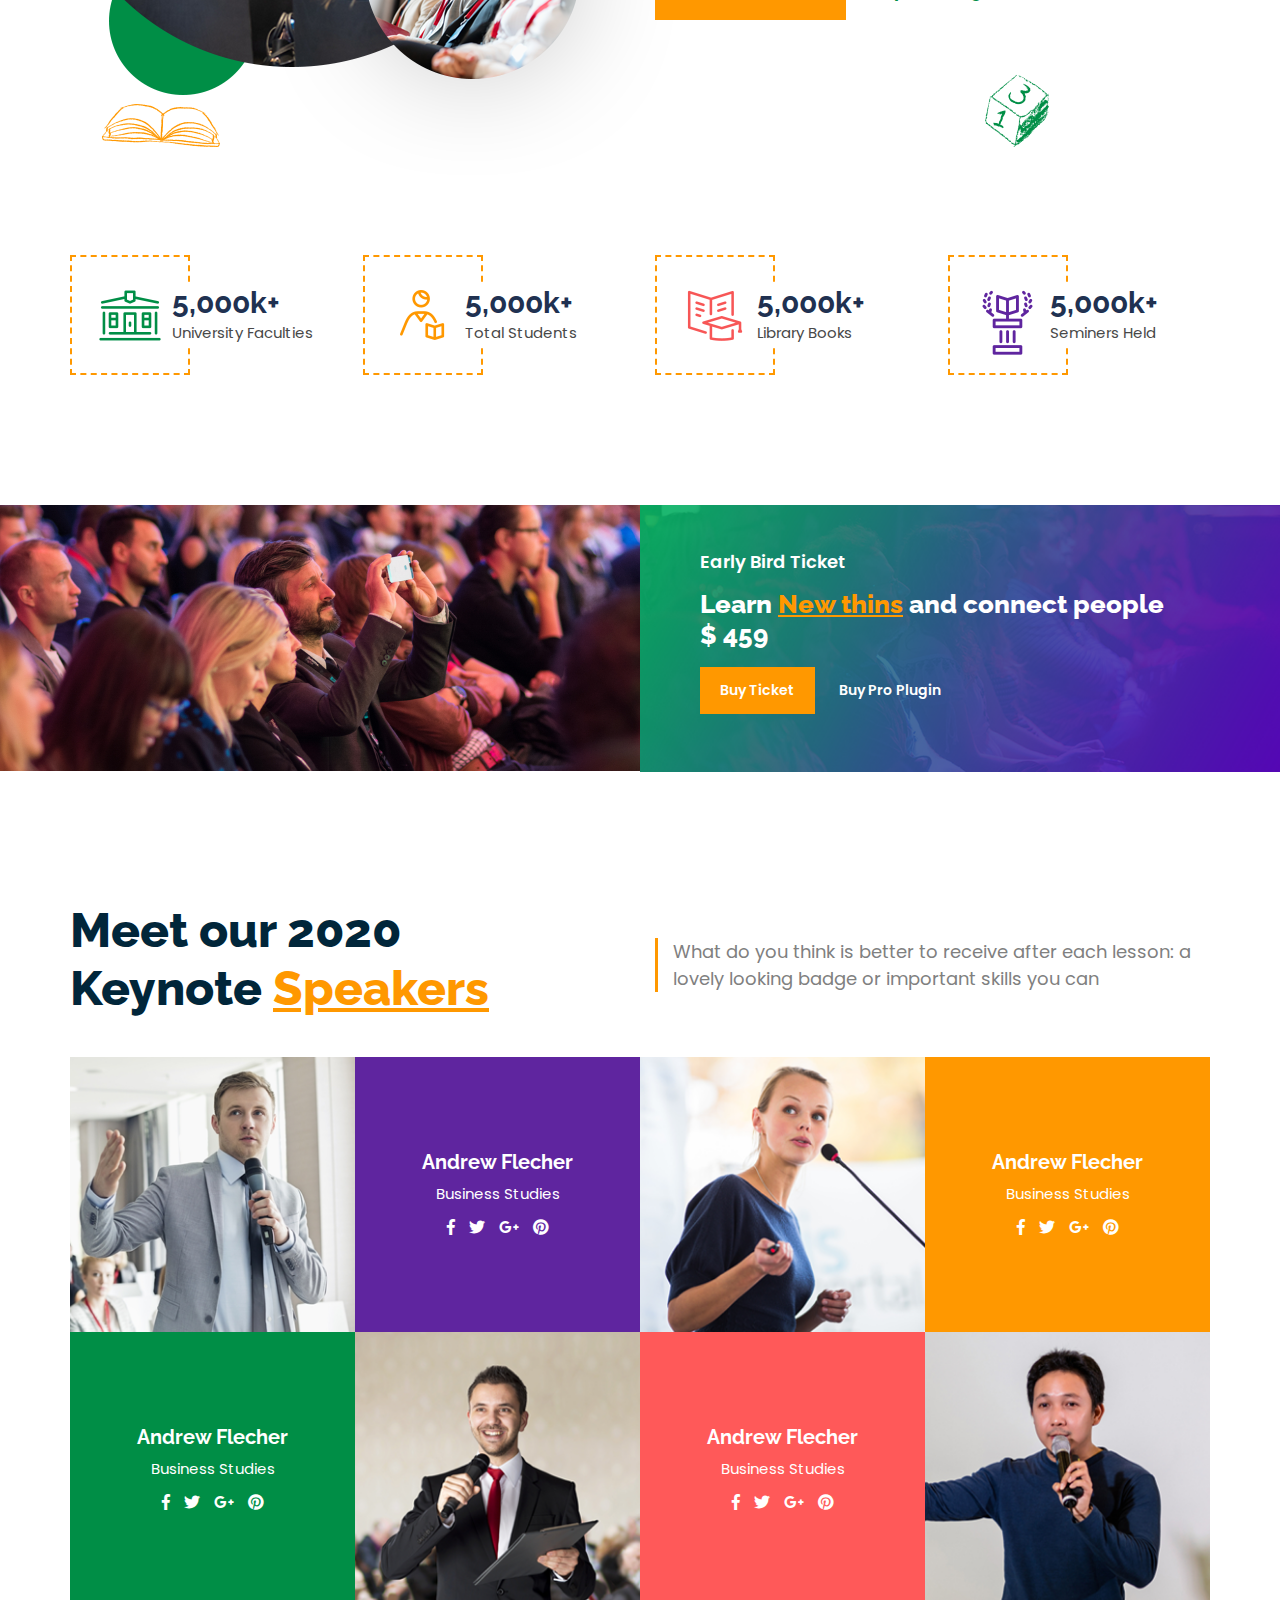
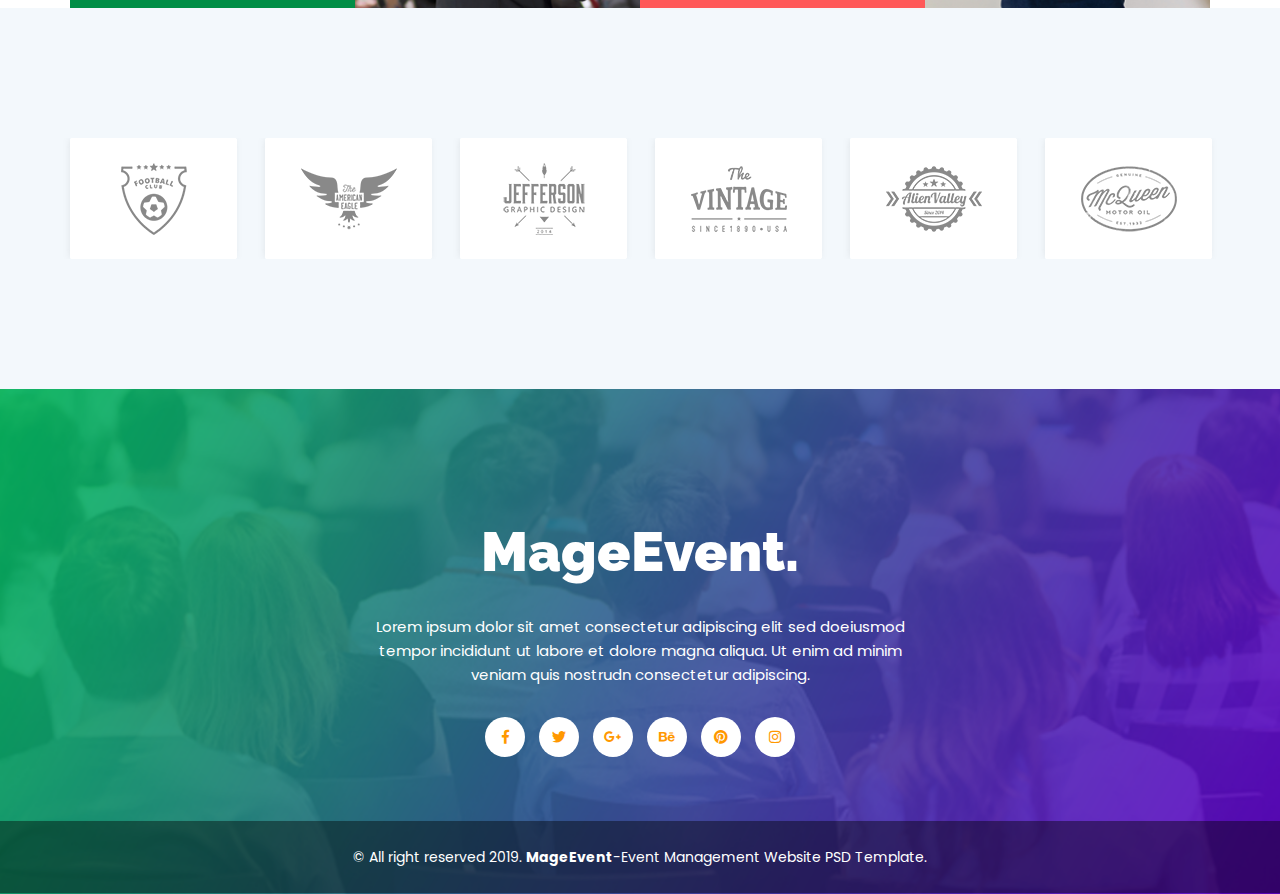
<file: about-us.html>
<!doctype html>
<html class="no-js" lang="">
    <head>
        <meta charset="utf-8">
        <meta http-equiv="x-ua-compatible" content="ie=edge">
        <title>Mage-Events</title>
        <meta name="description" content="">
        <meta name="viewport" content="width=device-width, initial-scale=1">

        <link rel="manifest" href="site.webmanifest">
		<link rel="shortcut icon" type="image/x-icon" href="img/favicon.ico">
        <!-- Place favicon.ico in the root directory -->

		<!-- CSS here -->
        <link rel="stylesheet" href="css/bootstrap.min.css">
        <link rel="stylesheet" href="css/owl.carousel.min.css">
        <link rel="stylesheet" href="css/animate.min.css">
        <link rel="stylesheet" href="css/magnific-popup.css">
        <link rel="stylesheet" href="css/fontawesome-all.min.css">
        <link rel="stylesheet" href="css/meanmenu.css">
        <link rel="stylesheet" href="css/slick.css">
        <link rel="stylesheet" href="css/default.css">
        <link rel="stylesheet" href="css/style.css">
        <link rel="stylesheet" href="css/responsive.css">
    </head>
    <body>
        <!--[if lte IE 9]>
            <p class="browserupgrade">You are using an <strong>outdated</strong> browser. Please <a href="https://browsehappy.com/">upgrade your browser</a> to improve your experience and security.</p>
        <![endif]-->

    <header class="header-transparent">
        <!-- header-area-start -->
        <div class="header-top-area">
            <div class="container">
                <div class="toolbar-area">
                    <div class="row">
                        <div class="col-lg-6 col-md-7">
                            <div class="header-cta">
                                <span><i class="far fa-envelope"></i>hello@mexo.com</span>
                                <span><i class="fas fa-phone-volume"></i>8 800 567.890.11</span>
                            </div>
                        </div>
                        <div class="col-lg-6 col-md-5 col-sm-12">
                            <div class="header-social f-right">
                                <a href="#"><i class="fab fa-facebook-f"></i></a>
                                <a href="#"><i class="fab fa-twitter"></i></a>
                                <a href="#"><i class="fab fa-google-plus-g"></i></a>
                                <a href="#"><i class="fab fa-linkedin-in"></i></a>
                            </div>
                            <div class="registar-cta f-right">
                                <a href="#"><span><i class="fas fa-user"></i>Register</span></a>
                                <a href="#"><span><i class="fas fa-user"></i>Log In</span></a>
                            </div>
                        </div>
                    </div>
                </div>
            </div>
        </div>
        <div class="main-menu-area">
            <div class="container">
                <div class="menu-bg">
                    <div class="row d-md-flex align-items-center">
                        <div class="col-lg-3 col-md-3 col-sm-3">
                            <div class="logo">
                                <a href="index.html"><img src="img/logo.png" alt=""></a>
                            </div>
                        </div>
                        <div class="col-lg-9 col-md-9">
                            <div class="header-right f-right">
                                <a href="#"><i class="fas fa-cart-plus"></i></a>
                                <a href="#"><i class="fas fa-search"></i></a>
                            </div>
                            <div class="main-menu f-right">
                                <nav id="mobile-menu">
                                    <ul>
                                        <li><a href="index.html">Home</a></li>
                                        <li><a href="#">Pages</a>
                                            <ul class="submenu">
                                                <li><a href="about-us.html">About Us</a></li>
                                                <li><a href="#">Home Version 2</a></li>
                                                <li><a href="#">Home Version 3</a></li>
                                                <li><a href="#">Home Version 4</a></li>
                                                <li><a href="#">Home Version 5</a></li>
                                            </ul>
                                        </li>
                                        <li><a href="#">Portfolio</a></li>
                                        <li><a href="#">Shortcodes</a>
                                            <ul class="submenu">
                                                <li><a href="#">Home Version 1</a></li>
                                                <li><a href="#">Home Version 2</a></li>
                                                <li><a href="#">Home Version 3</a></li>
                                                <li><a href="#">Home Version 4</a></li>
                                            </ul>
                                        </li>
                                        <li><a href="blog.html">Blog</a>
                                            <ul class="submenu">
                                                <li><a href="blog.html">Blog List</a></li>
                                                <li><a href="blog-details.html">Blog Details</a></li>
                                            </ul>
                                        </li>
                                        <li><a href="contact.html">Contact</a></li>
                                    </ul>
                                </nav>
                            </div>
                            <div class="mobile-menu"></div>
                        </div>
                    </div>
                </div>
            </div>
        </div>
        <!-- header-area-end -->
    </header>
    <main>
        <!-- inner-page-area-start -->
        <div class="page-title-area pt-140 pb-140" style="background-image: url(img/innpage-bg.jpg);">
            <div class="slider-active">
                <div class="single-slider">
                    <div class="container">
                        <div class="row d-flex align-item-center">
                            <div class="col-xl-8 offset-xl-2">
                                <div class="page-title-content">
                                    <div class="page-title-text text-center">
                                        <h2 data-animation="fadeInDown" data-delay=".4s">Mage Event For About Us</h2>
                                    </div>
                                    <div class="breadcrumb-content">
                                        <ul class="breadcrumb justify-content-center">
                                            <li class="breadcrumb-item"><a href="index.html">Home</a></li>
                                            <li class="breadcrumb-item active" aria-current="page">About</li>
                                        </ul>
                                    </div>
                                </div>
                            </div>
                        </div>
                    </div>
                </div>
            </div>
        </div>
        <!-- inner-page-area-end -->
        <!-- about-area-start -->
        <div class="event-about-area pt-130 pb-80">
            <div class="about-shape">
                <img class="shape shape-1 sd-one" src="img/shape-1.png" alt="">
                <img class="shape shape-2 sd-two" src="img/shape-2.png" alt="">
                <img class="shape shape-3 sd-three" src="img/shape-3.png" alt="">
                <img class="shape shape-4 sd-four" src="img/shape-4.png" alt="">
                <img class="shape shape-5 sd-five" src="img/shape-5.png" alt="">
                <img class="shape shape-6 sd-six" src="img/shape-6.png" alt="">
                <img class="shape shape-7 sd-seven" src="img/shape-7.png" alt="">
                <img class="shape shape-8 sd-eight" src="img/shape-2.png" alt="">
            </div>
            <div class="container">
                <div class="row">
                    <div class="col-lg-6 col-md-12">
                        <div class="about-content text-left">
                            <div class="section-title text-left">
                                <h2>About the Mage<br>
                                Event <span>Conference</span></h2>
                            </div>
                            <div class="about-text">
                                <div class="pg-line">What do you think is better to receive after each lesson: a lovely 
                                    looking badge or important skills you can</div>
                                    <p>What do you think is better to receive after each lesson: a lovely looking badge or 
                                    important skills you can immediately put into practice? We thought you might choose the latter.</p>
                            </div>
                            <div class="about-btn">
                                <a class="theme-btn" href="#">Learn More</a>
                                <a class="defult-btn" href="#">Buy Pro Plugin</a>
                            </div>
                        </div>
                    </div>
                    <div class="col-lg-6 col-md-6 d-md-none d-lg-block">
                        <div class="about-img">
                            <img src="img/about-img.png" alt="">
                        </div>
                    </div>
                </div>
                <div class="row">
                    <div class="col-lg-6 col-md-6 d-md-none d-lg-block">
                        <div class="about-img pt-80">
                            <img class="why-img" src="img/about-img2.png" alt="">
                        </div>
                    </div>
                    <div class="col-lg-6 col-md-12">
                        <div class="about-content text-left pt-80">
                            <div class="section-title text-left">
                                <h2>Why should Attend<br>
                                Event <span>Conference</span></h2>
                            </div>
                            <div class="about-text">
                                <div class="pg-line">What do you think is better to receive after each lesson: a lovely 
                                    looking badge or important skills you can</div>
                                    <p>What do you think is better to receive after each lesson: a lovely looking badge or 
                                    important skills you can immediately put into practice? We thought you might choose the latter.</p>
                            </div>
                            <div class="about-btn">
                                <a class="theme-btn" href="#">Learn More</a>
                                <a class="defult-btn" href="#">Buy Pro Plugin</a>
                            </div>
                        </div>
                    </div>
                </div>
            </div>
        </div>
        <!-- about-area-end -->
        <!-- counter-area-start -->
        <div class="counter-area pb-130">
            <div class="container">
                <div class="row">
                    <div class="col-lg-3 col-md-6">
                        <div class="single-counter">
                            <div class="counter-icon">
                                <div class="icon-wrpper">
                                    <img src="img/icon-1.png" alt="">
                                </div>
                            </div>
                            <div class="counter-content">
                                <h3><span class="count">5,000</span>k+</h3>
                                <p>University  Faculties</p>
                            </div>
                        </div>
                    </div>
                    <div class="col-lg-3 col-md-6">
                        <div class="single-counter">
                            <div class="counter-icon">
                                <div class="icon-wrpper">
                                    <img src="img/icon-2.png" alt="">
                                </div>
                            </div>
                            <div class="counter-content">
                                <h3><span class="count">5,000</span>k+</h3>
                                <p>Total Students</p>
                            </div>
                        </div>
                    </div>
                    <div class="col-lg-3 col-md-6">
                        <div class="single-counter">
                            <div class="counter-icon">
                                <div class="icon-wrpper">
                                    <img src="img/icon-3.png" alt="">
                                </div>
                            </div>
                            <div class="counter-content">
                                <h3><span class="count">5,000</span>k+</h3>
                                <p>Library Books</p>
                            </div>
                        </div>
                    </div>
                    <div class="col-lg-3 col-md-6">
                        <div class="single-counter">
                            <div class="counter-icon">
                                <div class="icon-wrpper">
                                    <img src="img/icon-4.png" alt="">
                                </div>
                            </div>
                            <div class="counter-content">
                                <h3><span class="count">5,000</span>k+</h3>
                                <p>Seminers Held</p>
                            </div>
                        </div>
                    </div>
                </div>
            </div>
        </div>
        <!-- counter-area-end -->
        <!-- ticket-area-start -->
        <div class="ticket-area">
            <div class="event-single-img">
                <img src="img/single-img.png" alt="">
            </div>
            <div class="ticket-bg">
                <div class="ticket-bg-img">
                    <img src="img/ticket-bg.png" alt="">
                </div>
                <div class="ticket-content">
                    <p>Early Bird Ticket</p>
                    <h3>Learn <span>New thins</span> and connect people <br>$ 459</h3>
                    <a class="button" href="#">Buy Ticket</a>
                    <a href="#">Buy Pro Plugin</a>
                </div>
            </div>
        </div>
        <!-- ticket-area-end -->
        <!-- event-team-area-start -->
        <div class="event-team-area pt-130">
            <div class="container">
                <div class="row d-flex align-items-center">
                    <div class="col-lg-6">
                        <div class="section-title text-left">
                            <h2>Meet our 2020<br>
                            Keynote <span>Speakers</span></h2>
                        </div>
                    </div>
                    <div class="col-lg-6">
                        <div class="about-text f-right">
                            <div class="pg-line">What do you think is better to receive after each lesson: a lovely 
                                looking badge or important skills you can</div>
                        </div>
                    </div>
                </div>
                <div class="row no-gutters">
                    <div class="col-lg-6">
                        <div class="single-team d-sm-flex flex-wrap align-items-center">
                            <div class="team-img">
                                <img src="img/team-1.png" alt="">
                            </div>
                            <div class="team-content">
                                <div class="team-wrapper">
                                    <h4 class="title"><a href="#">Andrew Flecher</a></h4>
                                    <span>Business Studies</span>
                                    <div class="social-icon">
                                        <a href="#"><i class="fab fa-facebook-f"></i></a>
                                        <a href="#"><i class="fab fa-twitter"></i></a>
                                        <a href="#"><i class="fab fa-google-plus-g"></i></a>
                                        <a href="#"><i class="fab fa-pinterest"></i></a>
                                    </div>
                                </div>
                            </div>
                        </div>
                        <div class="single-team d-sm-flex flex-wrap align-items-center flex-row-reverse">
                            <div class="team-img">
                                <img src="img/team-3.png" alt="">
                            </div>
                            <div class="team-content">
                                <div class="team-wrapper">
                                    <h4 class="title"><a href="#">Andrew Flecher</a></h4>
                                    <span>Business Studies</span>
                                    <div class="social-icon">
                                        <a href="#"><i class="fab fa-facebook-f"></i></a>
                                        <a href="#"><i class="fab fa-twitter"></i></a>
                                        <a href="#"><i class="fab fa-google-plus-g"></i></a>
                                        <a href="#"><i class="fab fa-pinterest"></i></a>
                                    </div>
                                </div>
                            </div>
                        </div>
                    </div>
                    <div class="col-lg-6 team-col-2">
                        <div class="single-team d-sm-flex flex-wrap align-items-center">
                            <div class="team-img">
                                <img src="img/team-2.png" alt="">
                            </div>
                            <div class="team-content">
                                <div class="team-wrapper">
                                    <h4 class="title"><a href="#">Andrew Flecher</a></h4>
                                    <span>Business Studies</span>
                                    <div class="social-icon">
                                        <a href="#"><i class="fab fa-facebook-f"></i></a>
                                        <a href="#"><i class="fab fa-twitter"></i></a>
                                        <a href="#"><i class="fab fa-google-plus-g"></i></a>
                                        <a href="#"><i class="fab fa-pinterest"></i></a>
                                    </div>
                                </div>
                            </div>
                        </div>
                        <div class="single-team d-sm-flex flex-wrap align-items-center flex-row-reverse">
                            <div class="team-img">
                                <img src="img/team-4.png" alt="">
                            </div>
                            <div class="team-content">
                                <div class="team-wrapper">
                                    <h4 class="title"><a href="#">Andrew Flecher</a></h4>
                                    <span>Business Studies</span>
                                    <div class="social-icon">
                                        <a href="#"><i class="fab fa-facebook-f"></i></a>
                                        <a href="#"><i class="fab fa-twitter"></i></a>
                                        <a href="#"><i class="fab fa-google-plus-g"></i></a>
                                        <a href="#"><i class="fab fa-pinterest"></i></a>
                                    </div>
                                </div>
                            </div>
                        </div>
                    </div>
                </div>
            </div>
        </div>
        <!-- event-team-area-end -->
        <!-- brand-area-start -->
        <div class="brand-area pt-130 pb-130" style="background-color: #F3F8FC;">
            <div class="container">
                <div class="row brand-active">
                    <div class="col-lg-2">
                        <div class="single-brand">
                            <img src="img/brand-1.png" alt="">
                        </div>
                    </div>
                    <div class="col-lg-2">
                        <div class="single-brand">
                            <img src="img/brand-2.png" alt="">
                        </div>
                    </div>
                    <div class="col-lg-2">
                        <div class="single-brand">
                            <img src="img/brand-3.png" alt="">
                        </div>
                    </div>
                    <div class="col-lg-2">
                        <div class="single-brand">
                            <img src="img/brand-4.png" alt="">
                        </div>
                    </div>
                    <div class="col-lg-2">
                        <div class="single-brand">
                            <img src="img/brand-5.png" alt="">
                        </div>
                    </div>
                    <div class="col-lg-2">
                        <div class="single-brand">
                            <img src="img/brand-6.png" alt="">
                        </div>
                    </div>
                    <div class="col-lg-2">
                        <div class="single-brand">
                            <img src="img/brand-1.png" alt="">
                        </div>
                    </div>
                    <div class="col-lg-2">
                        <div class="single-brand">
                            <img src="img/brand-2.png" alt="">
                        </div>
                    </div>
                    <div class="col-lg-2">
                        <div class="single-brand">
                            <img src="img/brand-3.png" alt="">
                        </div>
                    </div>
                </div>
            </div>
        </div>
        <!-- brand-area-end -->
    </main>
    <footer>
         <!-- footer-area-start -->
        <div class="footer-area footer-bg pt-130 pb-130" style="background-image: url(img/footer-bg.png);">
            <div class="container">
                <div class="row">
                    <div class="col-lg-6 offset-lg-3">
                        <div class="footer-info text-center">
                            <div class="footer-logo">
                                <h2>MageEvent.</h2>
                                <p>Lorem ipsum dolor sit amet consectetur adipiscing elit sed 
                                doeiusmod tempor incididunt ut labore et dolore magna aliqua. 
                                Ut enim ad minim veniam quis nostrudn consectetur adipiscing.</p>
                            </div>
                            <div class="footer-social-icon">
                                <a href="#"><i class="fab fa-facebook-f"></i></a>
                                <a href="#"><i class="fab fa-twitter"></i></a>
                                <a href="#"><i class="fab fa-google-plus-g"></i></a>
                                <a href="#"><i class="fab fa-behance"></i></a>
                                <a href="#"><i class="fab fa-pinterest"></i></a>
                                <a href="#"><i class="fab fa-instagram"></i></a>
                            </div>
                        </div>
                    </div>
                </div>
            </div>
        </div>
        <div class="footer-bottom-area bg-opacity">
            <div class="footer-text">
                <div class="container">
                    <div class="row">
                        <div class="col-lg-8 offset-lg-2">
                            <div class="copyright-text text-center">
                                <p>© All right reserved 2019. <b>MageEvent</b>-Event Management Website PSD Template.</p>
                            </div>
                        </div>
                    </div>
                </div>
            </div>
        </div>
    </footer>







		<!-- JS here -->
        <script src="js/vendor/modernizr-3.5.0.min.js"></script>
        <script src="js/vendor/jquery-1.12.4.min.js"></script>
        <script src="js/popper.min.js"></script>
        <script src="js/bootstrap.min.js"></script>
        <script src="js/owl.carousel.min.js"></script>
        <script src="js/jquery.counterup.min.js"></script>
        <script src="js/waypoints.min.js"></script>
        <script src="js/jquery.countdown.min.js"></script>
        <script src="js/isotope.pkgd.min.js"></script>
        <script src="js/one-page-nav-min.js"></script>
        <script src="js/slick.min.js"></script>
        <script src="js/jquery.meanmenu.min.js"></script>
        <script src="js/ajax-form.js"></script>
        <script src="js/wow.min.js"></script>
        <script src="js/jquery.scrollUp.min.js"></script>
        <script src="js/imagesloaded.pkgd.min.js"></script>
        <script src="js/jquery.magnific-popup.min.js"></script>
        <script src="js/plugins.js"></script>
        <script src="js/main.js"></script>
    </body>
</html>
</file>
<file: css/default.css>
/* Deafult Margin & Padding */
/*-- Margin Top --*/
.mt-5 {
	margin-top: 5px;
}
.mt-10 {
	margin-top: 10px;
}
.mt-15 {
	margin-top: 15px;
}
.mt-20 {
	margin-top: 20px;
}
.mt-25 {
	margin-top: 25px;
}
.mt-30 {
	margin-top: 30px;
}
.mt-35 {
	margin-top: 35px;
}
.mt-40 {
	margin-top: 40px;
}
.mt-45 {
	margin-top: 45px;
}
.mt-50 {
	margin-top: 50px;
}
.mt-55 {
	margin-top: 55px;
}
.mt-60 {
	margin-top: 60px;
}
.mt-65 {
	margin-top: 65px;
}
.mt-70 {
	margin-top: 70px;
}
.mt-75 {
	margin-top: 75px;
}
.mt-80 {
	margin-top: 80px;
}
.mt-85 {
	margin-top: 85px;
}
.mt-90 {
	margin-top: 90px;
}
.mt-95 {
	margin-top: 95px;
}
.mt-100 {
	margin-top: 100px;
}
.mt-105 {
	margin-top: 105px;
}
.mt-110 {
	margin-top: 110px;
}
.mt-115 {
	margin-top: 115px;
}
.mt-120 {
	margin-top: 120px;
}
.mt-125 {
	margin-top: 125px;
}
.mt-130 {
	margin-top: 130px;
}
.mt-135 {
	margin-top: 135px;
}
.mt-140 {
	margin-top: 140px;
}
.mt-145 {
	margin-top: 145px;
}
.mt-150 {
	margin-top: 150px;
}
.mt-155 {
	margin-top: 155px;
}
.mt-160 {
	margin-top: 160px;
}
.mt-165 {
	margin-top: 165px;
}
.mt-170 {
	margin-top: 170px;
}
.mt-175 {
	margin-top: 175px;
}
.mt-180 {
	margin-top: 180px;
}
.mt-185 {
	margin-top: 185px;
}
.mt-190 {
	margin-top: 190px;
}
.mt-195 {
	margin-top: 195px;
}
.mt-200 {
	margin-top: 200px;
}
/*-- Margin Bottom --*/

.mb-5 {
	margin-bottom: 5px;
}
.mb-10 {
	margin-bottom: 10px;
}
.mb-15 {
	margin-bottom: 15px;
}
.mb-20 {
	margin-bottom: 20px;
}
.mb-25 {
	margin-bottom: 25px;
}
.mb-30 {
	margin-bottom: 30px;
}
.mb-35 {
	margin-bottom: 35px;
}
.mb-40 {
	margin-bottom: 40px;
}
.mb-45 {
	margin-bottom: 45px;
}
.mb-50 {
	margin-bottom: 50px;
}
.mb-55 {
	margin-bottom: 55px;
}
.mb-60 {
	margin-bottom: 60px;
}
.mb-65 {
	margin-bottom: 65px;
}
.mb-70 {
	margin-bottom: 70px;
}
.mb-75 {
	margin-bottom: 75px;
}
.mb-80 {
	margin-bottom: 80px;
}
.mb-85 {
	margin-bottom: 85px;
}
.mb-90 {
	margin-bottom: 90px;
}
.mb-95 {
	margin-bottom: 95px;
}
.mb-100 {
	margin-bottom: 100px;
}
.mb-105 {
	margin-bottom: 105px;
}
.mb-110 {
	margin-bottom: 110px;
}
.mb-115 {
	margin-bottom: 115px;
}
.mb-120 {
	margin-bottom: 120px;
}
.mb-125 {
	margin-bottom: 125px;
}
.mb-130 {
	margin-bottom: 130px;
}
.mb-135 {
	margin-bottom: 135px;
}
.mb-140 {
	margin-bottom: 140px;
}
.mb-145 {
	margin-bottom: 145px;
}
.mb-150 {
	margin-bottom: 150px;
}
.mb-155 {
	margin-bottom: 155px;
}
.mb-160 {
	margin-bottom: 160px;
}
.mb-165 {
	margin-bottom: 165px;
}
.mb-170 {
	margin-bottom: 170px;
}
.mb-175 {
	margin-bottom: 175px;
}
.mb-180 {
	margin-bottom: 180px;
}
.mb-185 {
	margin-bottom: 185px;
}
.mb-190 {
	margin-bottom: 190px;
}
.mb-195 {
	margin-bottom: 195px;
}
.mb-200 {
	margin-bottom: 200px;
}
/*-- Padding Top --*/

.pt-5 {
	padding-top: 5px;
}
.pt-10 {
	padding-top: 10px;
}
.pt-15 {
	padding-top: 15px;
}
.pt-20 {
	padding-top: 20px;
}
.pt-25 {
	padding-top: 25px;
}
.pt-30 {
	padding-top: 30px;
}
.pt-35 {
	padding-top: 35px;
}
.pt-40 {
	padding-top: 40px;
}
.pt-45 {
	padding-top: 45px;
}
.pt-50 {
	padding-top: 50px;
}
.pt-55 {
	padding-top: 55px;
}
.pt-60 {
	padding-top: 60px;
}
.pt-65 {
	padding-top: 65px;
}
.pt-70 {
	padding-top: 70px;
}
.pt-75 {
	padding-top: 75px;
}
.pt-80 {
	padding-top: 80px;
}
.pt-85 {
	padding-top: 85px;
}
.pt-90 {
	padding-top: 90px;
}
.pt-95 {
	padding-top: 95px;
}
.pt-100 {
	padding-top: 100px;
}
.pt-105 {
	padding-top: 105px;
}
.pt-110 {
	padding-top: 110px;
}
.pt-115 {
	padding-top: 115px;
}
.pt-120 {
	padding-top: 120px;
}
.pt-125 {
	padding-top: 125px;
}
.pt-130 {
	padding-top: 130px;
}
.pt-135 {
	padding-top: 135px;
}
.pt-140 {
	padding-top: 140px;
}
.pt-145 {
	padding-top: 145px;
}
.pt-150 {
	padding-top: 150px;
}
.pt-155 {
	padding-top: 155px;
}
.pt-160 {
	padding-top: 160px;
}
.pt-165 {
	padding-top: 165px;
}
.pt-170 {
	padding-top: 170px;
}
.pt-175 {
	padding-top: 175px;
}
.pt-180 {
	padding-top: 180px;
}
.pt-185 {
	padding-top: 185px;
}
.pt-190 {
	padding-top: 190px;
}
.pt-195 {
	padding-top: 195px;
}
.pt-200 {
	padding-top: 200px;
}
/*-- Padding Bottom --*/

.pb-5 {
	padding-bottom: 5px;
}
.pb-10 {
	padding-bottom: 10px;
}
.pb-15 {
	padding-bottom: 15px;
}
.pb-20 {
	padding-bottom: 20px;
}
.pb-25 {
	padding-bottom: 25px;
}
.pb-30 {
	padding-bottom: 30px;
}
.pb-35 {
	padding-bottom: 35px;
}
.pb-40 {
	padding-bottom: 40px;
}
.pb-45 {
	padding-bottom: 45px;
}
.pb-50 {
	padding-bottom: 50px;
}
.pb-55 {
	padding-bottom: 55px;
}
.pb-60 {
	padding-bottom: 60px;
}
.pb-65 {
	padding-bottom: 65px;
}
.pb-70 {
	padding-bottom: 70px;
}
.pb-75 {
	padding-bottom: 75px;
}
.pb-80 {
	padding-bottom: 80px;
}
.pb-85 {
	padding-bottom: 85px;
}
.pb-90 {
	padding-bottom: 90px;
}
.pb-95 {
	padding-bottom: 95px;
}
.pb-100 {
	padding-bottom: 100px;
}
.pb-105 {
	padding-bottom: 105px;
}
.pb-110 {
	padding-bottom: 110px;
}
.pb-115 {
	padding-bottom: 115px;
}
.pb-120 {
	padding-bottom: 120px;
}
.pb-125 {
	padding-bottom: 125px;
}
.pb-130 {
	padding-bottom: 130px;
}
.pb-135 {
	padding-bottom: 135px;
}
.pb-140 {
	padding-bottom: 140px;
}
.pb-145 {
	padding-bottom: 145px;
}
.pb-150 {
	padding-bottom: 150px;
}
.pb-155 {
	padding-bottom: 155px;
}
.pb-160 {
	padding-bottom: 160px;
}
.pb-165 {
	padding-bottom: 165px;
}
.pb-170 {
	padding-bottom: 170px;
}
.pb-175 {
	padding-bottom: 175px;
}
.pb-180 {
	padding-bottom: 180px;
}
.pb-185 {
	padding-bottom: 185px;
}
.pb-190 {
	padding-bottom: 190px;
}
.pb-195 {
	padding-bottom: 195px;
}
.pb-200 {
	padding-bottom: 200px;
}



/*-- Padding Left --*/
.pl-0 {
	padding-left: 0px;
}
.pl-5 {
	padding-left: 5px;
}
.pl-10 {
	padding-left: 10px;
}
.pl-15 {
	padding-left: 15px;
}
.pl-20{
	padding-left: 20px;
}
.pl-25 {
	padding-left: 35px;
}
.pl-30 {
	padding-left: 30px;
}
.pl-35 {
	padding-left: 35px;
}

.pl-35 {
	padding-left: 35px;
}

.pl-40 {
	padding-left: 40px;
}

.pl-45 {
	padding-left: 45px;
}

.pl-50 {
	padding-left: 50px;
}

.pl-55 {
	padding-left: 55px;
}

.pl-60 {
	padding-left: 60px;
}
.pl-65 {
	padding-left: 65px;
}
.pl-70 {
	padding-left: 70px;
}
.pl-75 {
	padding-left: 75px;
}
.pl-80 {
	padding-left: 80px;
}
.pl-85 {
	padding-left: 80px;
}
.pl-90 {
	padding-left: 90px;
}
.pl-95 {
	padding-left: 95px;
}
.pl-100 {
	padding-left: 100px;
}


/*-- Padding Right --*/
.pr-0 {
	padding-right: 0px;
}
.pr-5 {
	padding-right: 5px;
}
.pr-10 {
	padding-right: 10px;
}
.pr-15 {
	padding-right: 15px;
}
.pr-20{
	padding-right: 20px;
}
.pr-25 {
	padding-right: 35px;
}
.pr-30 {
	padding-right: 30px;
}
.pr-35 {
	padding-right: 35px;
}

.pr-35 {
	padding-right: 35px;
}

.pr-40 {
	padding-right: 40px;
}

.pr-45 {
	padding-right: 45px;
}

.pr-50 {
	padding-right: 50px;
}

.pr-55 {
	padding-right: 55px;
}

.pr-60 {
	padding-right: 60px;
}
.pr-65 {
	padding-right: 65px;
}
.pr-70 {
	padding-right: 70px;
}
.pr-75 {
	padding-right: 75px;
}
.pr-80 {
	padding-right: 80px;
}
.pr-85 {
	padding-right: 80px;
}
.pr-90 {
	padding-right: 90px;
}
.pr-95 {
	padding-right: 95px;
}
.pr-100 {
	padding-right: 100px;
}

/* font weight */
.f-700{font-weight: 700;}
.f-600{font-weight: 600;}
.f-500{font-weight: 500;}
.f-400{font-weight: 400;}
.f-300{font-weight: 300;}

/* Background Color */

.gray-bg {
	background: #f7f7fd;
}
.white-bg {
	background: #fff;
}
.black-bg {
	background: #222;
}
.theme-bg {
	background: #222;
}
.primary-bg {
	background: #222;
}
/* Color */

.white-color {
	color: #fff;
}
.black-color {
	color: #222;
}
.theme-color {
	color: #222;
}
.primary-color {
	color: #222;
}
/* black overlay */

[data-overlay] {
	position: relative;
}
[data-overlay]::before {
	background: #000 none repeat scroll 0 0;
	content: "";
	height: 100%;
	left: 0;
	position: absolute;
	top: 0;
	width: 100%;
	z-index: 1;
}
[data-overlay="3"]::before {
	opacity: 0.3;
}
[data-overlay="4"]::before {
	opacity: 0.4;
}
[data-overlay="5"]::before {
	opacity: 0.5;
}
[data-overlay="6"]::before {
	opacity: 0.6;
}
[data-overlay="7"]::before {
	opacity: 0.7;
}
[data-overlay="8"]::before {
	opacity: 0.8;
}
[data-overlay="9"]::before {
	opacity: 0.9;
}
</file>
<file: css/style.css>
/*
  Theme Name: Name - Multipurpose HTML Template
  Author: imrazaulhridoy@gmail.com
  Support: admin@gmail.com
  Description: Creative  HTML5 template.
  Version: 1.0
*/

/* CSS Index
-----------------------------------
1. Theme default css
2. header
3. slider
4. about-area
5. features-box
6. department
7. team
8. video-area
9. counter
10. footer
*/



/* 1. Theme default css */
@import url('https://fonts.googleapis.com/css2?family=Poppins:wght@200;300;400;500;600;700&family=Raleway:wght@300;400;500;600;700;800');
 body {
	font-family: 'Poppins', sans-serif;
	font-weight: normal;
	font-style: normal;
}
.img {
	max-width: 100%;
	transition: all 0.3s ease-out 0s;
}
.f-left {
	float: left
}
.f-right {
	float: right
}
.fix {
	overflow: hidden
}
a,
.button {
	-webkit-transition: all 0.3s ease-out 0s;
	-moz-transition: all 0.3s ease-out 0s;
	-ms-transition: all 0.3s ease-out 0s;
	-o-transition: all 0.3s ease-out 0s;
	transition: all 0.3s ease-out 0s;
}
a:focus,
.button:focus {
	text-decoration: none;
	outline: none;
}
a:focus,
a:hover,
.portfolio-cat a:hover,
.footer -menu li a:hover {
	color: #01263A;
	text-decoration: none;
}
a,
button {
	color: #008E46;
	outline: medium none;
}
button:focus,input:focus,input:focus,textarea,textarea:focus{outline: 0}
.uppercase {
	text-transform: uppercase;
}
.capitalize {
	text-transform: capitalize;
}
h1,
h2,
h3,
h4,
h5,
h6 {
	font-family: 'Raleway', sans-serif;
	font-weight: normal;
	color: #01263A;
	margin-top: 0px;
	font-style: normal;
	font-weight: 400;
	text-transform: normal;
}
h1 a,
h2 a,
h3 a,
h4 a,
h5 a,
h6 a {
	color: inherit;
}
h1 {
	font-size: 40px;
	font-weight: 500;
}
h2 {
	font-size: 35px;
}
h3 {
	font-size: 28px;
}
h4 {
	font-size: 22px;
}
h5 {
	font-size: 18px;
}
h6 {
	font-size: 16px;
}
ul {
	margin: 0px;
	padding: 0px;
}
li {
	list-style: none
}
p {
	font-size: 14px;
	font-weight: normal;
	line-height: 24px;
	color: #7e7e7e;
	margin-bottom: 15px;
}
hr {
	border-bottom: 1px solid #eceff8;
	border-top: 0 none;
	margin: 30px 0;
	padding: 0;
}
label {
	color: #7e7e7e;
	cursor: pointer;
	font-size: 14px;
	font-weight: 400;
}
*::-moz-selection {
	background: #d6b161;
	color: #fff;
	text-shadow: none;
}
::-moz-selection {
	background: #444;
	color: #fff;
	text-shadow: none;
}
::selection {
	background: #444;
	color: #fff;
	text-shadow: none;
}
*::-moz-placeholder {
	color: #555555;
	font-size: 14px;
	opacity: 1;
}
*::placeholder {
	color: #555555;
	font-size: 14px;
	opacity: 1;
}
.theme-overlay {
	position: relative
}
.theme-overlay::before {
	background: #008E46 none repeat scroll 0 0;
	content: "";
	height: 100%;
	left: 0;
	opacity: 0.6;
	position: absolute;
	top: 0;
	width: 100%;
}
.separator {
	border-top: 1px solid #f2f2f2
}
/* button style */

.theme-btn {
	-moz-user-select: none;
	background: #FF9800 none repeat scroll 0 0;
	border: medium none;
	border-radius: 0px;
	color: #fff;
	cursor: pointer;
	display: inline-block;
	font-size: 18px;
	font-weight: 600;
	letter-spacing: 1px;
	line-height: 1;
	margin-bottom: 0;
	padding: 20px 40px;
	text-align: center;
	text-transform: capitalize;
	touch-action: manipulation;
	transition: all 0.6s ease-in-out;
	vertical-align: middle;
	white-space: nowrap;
}
.breadcrumb > .active {
	color: #FF9800;
}
.owl-carousel .owl-nav div {
	background: rgba(255, 255, 255, 0.8) none repeat scroll 0 0;
	height: 40px;
	left: 20px;
	line-height: 40px;
	opacity: 0;
	position: absolute;
	text-align: center;
	top: 50%;
	transform: translateY(-50%);
	transition: all 0.3s ease 0s;
	visibility: hidden;
	width: 40px;
}
.owl-carousel .owl-nav div.owl-next {
	left: auto;
	right: 20px;
}
.owl-carousel:hover .owl-nav div {
	opacity: 1;
	visibility: visible;
}
.owl-carousel .owl-nav div:hover {
	background: #008E46;
	color: #fff
}

/* scrollUp */
#scrollUp {
	background: #008E46;
	height: 45px;
	width: 45px;
	right: 50px;
	bottom: 77px;
	color: #fff;
	font-size: 20px;
	text-align: center;
	border-radius: 50%;
	font-size: 20px;
	line-height: 45px;
	z-index: 999;
}
#scrollUp:hover {
	background: #444;
}


/* header css start */
.header-transparent {
	position: absolute;
	z-index: 99;
	left: 0;
	right: 0;
}
.header-top-area {
}
.toolbar-area {
	padding: 15px 50px;
	background-color: rgba(0, 0, 0, 0.412);
	box-shadow: 0px 20px 80px 0px rgba(0, 0, 0, 0.15);
}
.header-cta{}
.header-cta span {
	font-size: 15px;
	color: #CFD1D7;
	margin-right: 15px;
}
.header-cta span i {
	margin-right: 10px;
}
.registar-cta {
	margin-right: 25px;
}
.registar-cta a:hover span {
	color: #FF9800;
}
.registar-cta span {
	font-size: 15px;
	color: #CFD1D7;
	margin-left: 15px;
	transition: .6s ease-in-out;
}
.registar-cta span i {
	margin-right: 10px;
}
.header-social{}
.header-social a {
	color: #CFD1D7;
	font-size: 15px;
	margin-left: 15px;
}
.header-social a:hover {
	color: #fff;
}
.logo img{}
.header-right {
	padding-left: 50px;
}
.header-right a{
	font-size: 18px;
	color: #1f3044;
	margin-left: 15px;
}
.header-right a:hover{
	color: #FF9800;
}
.main-menu-area{}
.menu-bg {
	background: #fff;
	padding: 20px 50px;
	box-shadow: 0px 20px 80px 0px rgba(0, 0, 0, 0.15);
}
.main-menu{}
.main-menu ul{}
.main-menu ul li {
	display: inline-block;
	position: relative;
}
.main-menu ul li a {
	font-size: 18px;
	color: #1f3044;
	padding-left: 35px;
	font-weight: 600;
}
.main-menu ul li a:hover {
	color: #FF9800;
}
.main-menu ul li ul.submenu {
	min-width: 200px;
	position: absolute;
	background: #fff;
	left: 35px;
	top: 180%;
	border-top: 2px solid #008E46;
	box-shadow: 0px 10px 30px 0px rgba(0, 3, 143, 0.1);
	padding: 15px 0;
	transition: .3s;
	opacity: 0;
	visibility: hidden;
}
.main-menu ul li:hover ul.submenu {
	opacity: 1;
	visibility: visible;
	top: 150%;
}
.main-menu ul li ul.submenu li {
	text-align: left;
	margin: 0;
	display: block;
}
.main-menu ul li ul.submenu li a {
	padding: 25px 25px;
	display: inline-block;
	line-height: 0;
	width: 100%;
}
/* header css end */

/* slider css start */
.slider-area {
	background-position: center center;
	background-size: cover;
	background-repeat: no-repeat;
	width: 100%;
	top: 0;
	left: 0;
	right: 0;
}
.slide-bg{
}
.slider-text {
	margin-top: 90px;
}
.slider-text h2 {
	font-size: 80px;
	color: #fff;
	font-weight: 900;
}
.slider-text h2 span {
	color: #FF9800;
}
.event-time {
	position: relative;
	display: inline-block;
	margin-top: 40px;
	margin-right: 15px;
}
.time-bg{}
.time-bg img {
	width: 100%;
}
.event-time .counter {
	position: absolute;
	top: 35%;
	left: 0;
	width: 100%;
	height: 100%;
	right: 0;
	bottom: 0;
}
.event-time .counter span {
	font-size: 30px;
	color: #fff;
	font-weight: 700;
	line-height: 0;
}
.event-time .counter .day-text {
	color: #fff;
	font-size: 16px;
	font-weight: 600;
	text-transform: uppercase;
}
.slider-btn {
	display: inline-block;
	margin-top: 50px;
}
.slider-btn .defult-btn {
	color: #fff;
	font-size: 18px;
	font-weight: 500;
	margin-left: 20px;
}
.slider-btn .theme-btn:hover {
	color: #333;
}
.slider-btn .defult-btn:hover {
	color: #FF9800;
}
.slider-img {
	position: relative;
	left: -120px;
}
.slider-img img {
	margin-top: 190px;
}
/* slider css end */

/* about us css start */
.event-about-area{
	position: relative;
}
.about-shape{}
.shape{
	position: absolute;
	z-index: 1;
}
.shape-1 {
	left: 11%;
}
.shape-2 {
	left: 46%;
	top: 6%;
}
.shape-3 {
	right: 10%;
}
.shape-4 {
	top: 43%;
	left: 9%;
}
.shape-5 {
	left: 45%;
	top: 42%;
}
.shape-6 {
	top: 47%;
	right: 14%;
}
.shape-7 {
	bottom: 8%;
	left: 8%;
}
.shape-8 {
	right: 18%;
	bottom: 8%;
}

/* Animation start */
.sd-one {
	left: 8%;
	animation: moveShape 20s linear 2s infinite alternate;
}
@keyframes moveShape {
  0% {
    left: 10%;
  }

  25% {
	left: 11%;
    top: 10%;
  }

  50% {
    left: 8%;
    top: 15%;
  }

  75% {
    left: 7%;
    top: 14%;
  }

  100% {
    left: 10%;
    top: 10%;
  }
}
.sd-two {
	left: 46%;
	top: 7%;
	animation: moveShape2 20s linear 2s infinite alternate;
}
@keyframes moveShape2 {
  0% {
    left: 46%;
    top: 8%;
  }

  25% {
    left: 48%;
    top: 8%;
  }

  50% {
    left: 42%;
    top: 9%;
  }

  75% {
    left: 43%;
    top: 10%;
  }

  100% {
    left: 44%;
    top: 9%;
  }
}
.sd-three {
	right: 10%;
	top: 10%;
	animation: moveShape3 20s linear 2s infinite alternate;
}
@keyframes moveShape3 {
  0% {
    right: 11%;
    top: 9%;
  }

  25% {
    right: 10%;
    top: 10%;
  }

  50% {
    right: 8%;
    top: 8%;
  }

  75% {
    right: 7%;
    top: 10%;
  }

  100% {
    right: 11%;
    top: 12%;
  }
}
.sd-four {
	left: 9%;
	top: 43%;
	animation: moveShape4 20s linear 2s infinite alternate;
}
@keyframes moveShape4 {
  0% {
    left: 10%;
    top: 45%;
  }

  25% {
    left: 11%;
    top: 47%;
  }

  50% {
    left: 12%;
    top: 50%;
  }

  75% {
    left: 10%;
    top: 48%;
  }

  100% {
    left: 13%;
    top: 51%;
  }
}
.sd-five {
	left: 45%;
	top: 42%;
	animation: moveShape5 20s linear 2s infinite alternate;
}
@keyframes moveShape5 {
  0% {
    left: 44%;
    top: 41%;
  }

  25% {
    left: 41%;
    top: 40%;
  }

  50% {
    left: 43%;
    top: 44%;
  }

  75% {
    left: 40%;
    top: 45%;
  }

  100% {
    left: 46%;
    top: 43%;
  }
}
.sd-six {
	right: 14%;
	top: 47%;
	animation: moveShape6 20s linear 2s infinite alternate;
}
@keyframes moveShape6 {
  0% {
    right: 15%;
    top: 48%;
  }

  25% {
    right: 16%;
    top: 46%;
  }

  50% {
    right: 15%;
    top: 45%;
  }

  75% {
    right: 16%;
    top: 49%;
  }

  100% {
    right: 15%;
    top: 48%;
  }
}
.sd-seven {
	left: 8%;
	bottom: 8%;
	animation: moveShape7 20s linear 2s infinite alternate;
}
@keyframes moveShape7 {
  0% {
    left: 9%;
    bottom: 8%;
  }

  25% {
    left: 10%;
    bottom: 9%;
  }

  50% {
    left: 10%;
    bottom: 10%;
  }

  75% {
    left: 11%;
    bottom: 7%;
  }

  100% {
    left: 12%;
    bottom: 7%;
  }
}
.sd-eight {
	right: 18%;
	bottom: 8%;
	animation: moveShape8 20s linear 2s infinite alternate;
}
@keyframes moveShape8 {
  0% {
    right: 20%;
    bottom: 10%;
  }

  25% {
    right: 17%;
    bottom: 12%;
  }

  50% {
    right: 19%;
    bottom: 13%;
  }

  75% {
    right: 19%;
    bottom: 10%;
  }

  100% {
    right: 16%;
    bottom: 11%;
  }
}


/* Animation end */

.about-text{}
.about-text .pg-line {
	font-size: 18px;
	color: #808080;
	padding: 0 15px;
	border-left: 3px solid #FF9800;
	margin-bottom: 30px;
}
.about-content p {
	font-size: 15px;
	color: #686868;
	margin-bottom: 30px;
}
.about-btn .defult-btn {
	margin-left: 20px;
	font-size: 18px;
	font-weight: 600;
}
.section-title {
	margin-bottom: 40px;
}
.section-title h2 {
	font-size: 48px;
	font-weight: 800;
	color: #01263A;
}
.section-title span {
	color: #FF9800;
	text-decoration: underline;
}
.about-img .why-img{
	margin-left: -125px;
}
.about-img img {
	min-width: 100%;
	margin-top: -40px;
	margin-left: -100px;
}
/* about us css end */

/* counter area css start */
.counter-area{}
.single-counter {
	display: flex;
}
.counter-icon {
	height: 120px;
	width: 120px;
	border: 2px dashed #FF9800;
}
.icon-wrpper {
	text-align: center;
	padding: 33px 0;
}
.icon-wrpper img{}
.counter-content {
	position: absolute;
	margin-left: 102px;
	background: #fff;
	margin-top: 30px;
}
.counter-content span {
}
.counter-content h3 {
	font-size: 30px;
	margin: 0;
	font-weight: 700;
	color: #203151;
}
.counter-content p {
	font-size: 15px;
	margin: 0;
	color: #484848;
}
/* counter area css start */

/* video area css start */
.video-area{}
.video-bg {
	width: 60%;
	height: 700px;
	display: table;
}
.video-cover {
	background-size: cover;
	background-repeat: no-repeat;
	background-position: center center;
}
.video {
	display: table-cell;
	vertical-align: middle;
	text-align: center;
}
.video-popup{}

.video-play {
	width: 130px;
	height: 130px;
	line-height: 130px;
	text-align: center;
	background-color: #FF5959;
	border-radius: 50%;
	position: relative;
	color: #fff;
	font-size: 30px;
	display: inline-block;
	z-index: 99;
	cursor: pointer;
}
.video-play::before {
	content: "";
	left: 50%;
	top: 50%;
    position: absolute;
    width: 140px;
	height: 140px;
    background-color: rgb(255, 89, 89);
    z-index: 1;
    border-radius: 50%;
    transform: translate(-50%,-50%);
    animation: pulse-border 1500ms ease-out infinite;
}
@keyframes pulse-border {
	0% {
	  transform: translateX(-50%) translateY(-50%) translateZ(0) scale(1);
	  opacity: 1;
	  }
	100% {
	  transform: translateX(-50%) translateY(-50%) translateZ(0) scale(1.5);
	  opacity: 0;
	  }
  }
  @-webkit-keyframes pulse-border {
	0% {
	  transform: translateX(-50%) translateY(-50%) translateZ(0) scale(1);
	  opacity: 1;
	  }
	100% {
	  transform: translateX(-50%) translateY(-50%) translateZ(0) scale(1.5);
	  opacity: 0;
	  }
  }
.video a {
	padding-left: 5px;
	transition: .6s ease-in-out;
	color: #fff;
}
.video a:hover {
	color: #FF9800;
}
.concert-content{
	width: 40%;
}
.concert-content .single-concert:nth-child(2n+1) {
    background-color: #5F259F;
}
.concert-content .single-concert:nth-child(2n+2) {
    background-color: #008E46;
}
.single-concert {
	width: 100%;
	display: flex;
}
.concert-text {
	display: table;
	width: 50%;
	height: 350px;
	padding: 40px 45px;
}
.text-wrrper {
	display: table-cell;
	vertical-align: middle;
	max-width: 390px;
}
.text-wrrper h4 a {
	font-size: 25px;
	color: #fff;
	font-weight: 700;
	padding: 0;
}
.text-wrrper p {
	color: #fff;
	margin-top: 20px;
	margin-bottom: 20px;
	font-size: 15px;
}
.text-wrrper a {
	font-size: 14px;
	padding: 20px 35px;
}
.concert-img {
	height: 350px;
	width: 50%;
	position: relative;
	overflow: hidden;
}
.concert-img img {
	width: 100%;
	height: 350px;
	transition: 0.6s ease-in-out;
}
.concert-bg {
	background-size: cover;
	background-position: center center;
	background-repeat: no-repeat;
	
}
.single-concert:hover .concert-img img {
	transform: scale(1.2);
}
/* video area css end */
/* upcoming event area css start */
.upcoming-event-area{}
.event-menu{}
.event-menu ul{}
.event-menu ul li {
	display: inline-block;
}
.event-menu ul li a {
	padding: 10px 20px;
	background: #FF9800;
	font-size: 14px;
	color: #fff;
	margin-left: 15px;
	display: block;
	transition: 0.6s ease-in-out;
}
.event-menu ul li a:hover {
	color: #01263A;
}
.single-event {
	position: relative;
	background: #fff;
	box-shadow: 0px 0px 54px 0px rgba(0, 0, 0, 0.06);
}
.event-img{
	overflow: hidden;
}
.event-img img {
	width: 100%;
	transition: 0.6s ease-in-out;
}
.single-event:hover .event-img img{
	transform: scale(1.2);
}
.single-event .date {
	position: absolute;
	top: 15px;
	left: 20px;
	background: #FF9800;
	padding: 10px 12px;
	border-radius: 5px;
}
.single-event .date h4 {
	font-size: 25px;
	color: #fff;
	font-weight: 700;
}
.event-content {
	padding: 0 25px;
}
.meta-img {
	padding-left: 25px;
	margin-top: -25px;
	position: absolute;
}
.meta-text {
	padding-top: 35px;
}
.meta-text span a {
	font-size: 15px;
	color: #485771;
}
.meta-text i {
	color: #FF9800;
	font-size: 15px;
}
.event-text{}
.event-text h3 a {
	font-size: 20px;
	font-weight: 700;
	color: #01263A;
	border-bottom: 1px solid #ddd;
	padding-bottom: 15px;
	transition: .6s ease-in-out;
}
.event-text h3 a:hover {
	color: #FF9800;
}
.event-text span {
	font-size: 18px;
	color: #485771;
	font-weight: 600;
	margin-top: 20px;
	display: inline-block;
}
.event-text p {
	font-size: 14px;
	color: #485771;
}
.event-text .more {
	background: #FF9800;
	padding: 6px 25px;
	color: #Fff;
	font-size: 14px;
	display: inline-block;
	transition: .6s ease-in-out;
}
.event-text .more:hover {
	color: #01263A;
}
/* upcoming event area css end */

/* event-subscribe-area css start */
.event-subscribe-area{}
.subscribe-bg {
	background-size: cover;
	background-position: center center;
	background-repeat: no-repeat;
}
.subscribe-text .section-title h2 {
	color: #fff;
}
.subscribe-text .about-text .pg-line {
	color: #fff;
	margin: 0;
}
.subscribe-bar {
	position: relative;
}
.subscribe-bar input {
	width: 100%;
	height: 55px;
	padding: 0 25px;
	background: transparent;
	border: 2px solid #fff;
}
.subscribe-bar button {
	position: absolute;
	right: 0;
	height: 55px;
	border: 0;
	width: 150px;
	background: #fff;
	cursor: pointer;
}
.subscribe-bar input::placeholder, .subscribe-bar input::placeholder{
	color: #fff;
}
/* event-subscribe-area css end */

/* event-team-area css start */
.event-team-area{}
.single-team{}
.single-team:nth-child(4n+1){
	background: #5F259F;
}
.single-team:nth-child(4n+2){
	background: #008E46;
}
.team-col-2 .single-team:nth-child(4n+1) {
    background-color: #FF9800;
}
.team-col-2 .single-team:nth-child(4n+2) {
    background-color: #FF5959;
}
.team-img {
	width: 50%;
	overflow: hidden;
}
.team-img img {
	width: 100%;
	transition: 0.6s ease-in-out;
}
.single-team:hover .team-img img{
	transform: scale(1.2);
}
.team-content {
	display: table;
	height: 100%;
	width: 50%;
	text-align: center;
}
.team-wrapper {
	display: table-cell;
	vertical-align: middle;
}
.team-wrapper h4 {
	font-size: 20px;
	color: #fff;
	font-weight: 700;
}
.team-wrapper span {
	font-size: 15px;
	color: #fff;
}
.social-icon{}
.social-icon a {
	color: #fff;
	margin: 0 5px;
	padding-top: 10px;
	display: inline-block;
	transition: 0.3s ease-in-out;
}
.social-icon a:hover{
	color: #FF9800;
}
/* event-team-area css end */

/* brand-area css start */
.single-brand {
	box-shadow: 0px 0px 8px -1px rgba(126, 126, 126, 0.2);
}
/* brand-area css end */

/* testimonial-area css start */
.testimonila-bg {
	background: #fff;
	box-shadow: 0px 0px 84px 0px rgba(0, 0, 0, 0.08);
}
.test-content {
	padding: 76px 50px;
	position: relative;
}
.qoute-icon {
	display: block;
	position: absolute;
	right: -60px;
	z-index: 99;
	font-size: 30px;
	height: 100px;
	width: 100px;
	background: #FF9800;
	color: #fff;
	border-radius: 50%;
	padding-left: 33px;
	padding-top: 25px;
	top: 45%;
}
.single-testimonial{}
.single-testimonial p {
	font-size: 14px;
	color: #7e7e7e;
}
.single-testimonial span b {
	font-size: 18px;
	font-weight: 700;
	text-transform: uppercase;
	color: #01263A;
}
.single-testimonial span {
	font-size: 15px;
	color: #808080;
}
.testimonial-active .owl-dots {
	margin-top: 20px;
}
.testimonial-active .owl-dot {
	height: 4px;
	width: 20px;
	background: #D3D8DD;
	display: inline-block;
	margin-right: 14px;
	transition: .6s;
}
.testimonial-active .owl-dot.active {
	background: #FF9800;
}
/* testimonial-area css end */
/* footer-area css start */
.footer-area{}
.footer-bg {
	background-size: cover;
	background-repeat: no-repeat;
	background-position: center;
}
.footer-info{}
.footer-logo{}
.footer-logo h2 {
	font-size: 55px;
	font-weight: 900;
	color: #fff;
	margin-bottom: 30px;
}
.footer-logo p {
	font-size: 15px;
	color: #fff;
}
.footer-social-icon {
	margin-top: 30px;
}
.footer-social-icon a {
	display: inline-block;
	height: 40px;
	width: 40px;
	background: #fff;
	color: #FF9800;
	line-height: 40px;
	border-radius: 50%;
	font-size: 14px;
	margin: 0 5px;
	transition: 0.6s ease-in-out;
	overflow: hidden;
}
.footer-social-icon a:hover {
	color: #Fff;
	background: transparent;
	border: 1px solid #ddd;
}
.footer-bottom-area {
	padding: 24px 0;
	background-color: rgba(0, 0, 0, 0.412);
}
.bg-opacity {
	margin-top: -73px;
}
.copyright-text p{
	margin: 0;
	color: #fff;
}
.copyright-text p b{
	color: #fff;
	cursor: pointer;
}
/* footer-area css end */

/* page-title-area-css-start */
.page-title-area {
	height: 500px;
	width: 100%;
	background-size: cover;
	background-position: center center;
	background-repeat: no-repeat;
}
.page-title-content {
	padding-top: 100px;
}
.page-title-text{}
ul.breadcrumb {
	margin: 0;
	padding: 0;
	background: transparent;
}
.page-title-text h2{
	font-size: 60px;
	font-weight: 900;
	color: #fff;
}
.breadcrumb-content ul li {
	font-size: 16px;
}
.breadcrumb-content ul li a {
	color: #fff;
}
/* aboutus-area-css-start */

/* ticket-area-start */
.ticket-area {
	display: flex;
}
.event-single-img {
	width: 50%;
}
.event-single-img img {
	width: 100%;
}
.ticket-bg {
	width: 50%;
	position: relative;
}
.ticket-bg-img{}
.ticket-bg-img img{
	width: 100%;
}
.ticket-content {
	padding: 80px 75px;
	position: absolute;
	top: 0;
	left: 0;
	right: 0;
	bottom: 0;
}
.ticket-content p {
	font-size: 25px;
	color: #fff;
	font-weight: 600;
}
.ticket-content h3 {
	font-size: 45px;
	color: #fff;
	font-weight: 800;
}
.ticket-content h3 span {
	color: #FF9800;
	text-decoration: underline;
}
.ticket-content a {
	color: #fff;
	font-size: 15px;
	font-weight: 600;
	display: inline-block;
	margin-top: 25px;
	transition: 0.6s ease-in-out;
}
.ticket-content .button {
	background: #FF9800;
	padding: 13px 20px;
	margin-right: 20px;
}
.ticket-content a:hover {
	color: #333;
}
/* ticket-area-end */

/* contacts-css-start */
.google-map-area{}
.map-img{}
#contact-map{
	height: 550px;
	width: 100%;
}
.contact-details-area{}
.single-cotact{}
.single-cotact h3 {
	font-size: 30px;
	font-weight: 700;
	color: #01263a;
}
.single-cotact span {
	font-size: 16px;
	font-weight: 600;
}
.single-cotact p {
	font-size: 15px;
	color: #919191;
}
.contact-form-area{}
.contact-form-content {
	background: #F6F1FF;
	padding: 50px 45px;
	margin-bottom: 100px;
}
.contact-form-content input {
	width: 100%;
	height: 60px;
	padding: 0 25px;
	margin-bottom: 30px;
	border: transparent;
	font-weight: 600;
	color: #777777;
}
.contact-form-content textarea {
	width: 100%;
	padding: 25px 25px;
	margin-bottom: 30px;
	border: transparent;
	font-weight: 600;
	color: #777777;
}
.contact-form-content button {
	width: 100%;
	height: 60px;
	border: transparent;
	color: #fff;
	background: #FF9800;
	font-weight: 600;
	text-transform: uppercase;
	font-size: 16px;
	cursor: pointer;
	transition: 0.6s ease-in-out;
}
.contact-form-content button:hover {
	background: #16A05E;
}
/* contacts-css-end */
/* Blog-page-css-start */
.blog-list-area{}
.single-post {
	background: #fff;
	border: 1px solid #ddd;
}
.post-img{
	overflow: hidden;
	position: relative;
}
.post-img img {
	width: 100%;
	transition: 0.6s ease-in-out;
}
.single-post:hover .post-img img{
	transform: scale(1.2);
}
.single-post .tag-meta {
	background: #0BAA57;
	position: absolute;
	bottom: 30px;
	left: 35px;
	padding: 10px 30px;
	z-index: 99;
}
.single-post .tag-meta span {
	font-size: 15px;
	color: #fff;
	text-transform: uppercase;
	font-weight: 600;
}
.post-content {
	padding: 40px;
}
.post-content h3 {
	font-size: 30px;
	font-weight: 600;
	color: #333;
	line-height: 1.3;
	margin-bottom: 20px;
	font-family: "Poppins";
	transition: 0.3s ease-in-out;
}
.post-content a:hover {
	color: #0BAA57;
}
.post-content p {
	font-size: 15px;
	color: #808799;
	font-weight: 400;
	line-height: 1.733;
}
.single-post .post-meta{}
.single-post .post-meta span {
	margin-right: 15px;
	font-size: 16px;
	color: #818691;
}
.single-post .post-meta span a {
	color: #333;
	font-weight: 600;
	transition: .6s;
}
.single-post .post-meta span a:hover {
	color: #0BAA57;
}
.single-post .post-meta span i {
	margin-right: 8px;
}
.blog-pagenation {
	padding-top: 15px;
}
.blog-pagenation ul li .current {
	background-color: #0BAA57;
	color: #fff;
	border: #0BAA57;
}
.blog-pagenation ul li {
	display: inline-block;;
}
.blog-pagenation ul li a {
	height: 50px;
	width: 50px;
	display: inline-block;
	background: #fff;
	line-height: 3.3;
	border: 2px solid #DDDDDD;
	font-size: 15px;
	text-align: center;
	color: #333;
	border-radius: 50%;
	margin-right: 10px;
	font-weight: 600;
	transition: 0.3s ease-in-out;
}
.blog-pagenation ul li a:hover {
	background-color: #0BAA57;
	color: #fff;
	border: #0BAA57;
}
/* sidebar css start */
.sidebar-weget{}
.sidebar-search-form {
	position: relative;
}
.sidebar-search-form input {
	width: 100%;
	border: none;
	background: #F3F4F9;
	height: 60px;
	padding: 25px;
}
.sidebar-search-form button {
	background: transparent;
	border: none;
	position: absolute;
	right: 0;
	top: 0;
	height: 100%;
	padding: 0 25px;
	color: #677292;
}
.weget-title {
	font-size: 28px;
	font-weight: 700;
	margin: 0;
}
.event-add-img img {
	width: 100%;
}
.recent-post{}
.recent-post li {
	display: flex;
	margin-bottom: 30px;
}
.recent-post-img {
	float: left;
	margin-right: 15px;
}
.recent-post-img img {
	width: 100%;
}
.recent-post-body {
	padding-top: 10px;
}
.recent-post-title {
	font-size: 20px;
	font-weight: 600;
	font-family: "Poppins";
	margin-bottom: 5px;
}
.recent-post-title a:hover {
	color: #0BAA57;
}
.recent-post-meta span {
	font-size: 14px;
	color: #808799;
	text-transform: capitalize;
}
.recent-post-meta span i {
	padding-right: 6px;
	color: #0BAA57;
}
.serivce-list{}
.serivce-list li {
	margin-bottom: 20px;
}
.serivce-list li a {
	font-size: 16px;
	color: #56545f;
	font-weight: 500;
	text-transform: capitalize;
}
.serivce-list li a:hover {
	color: #0BAA57;
}
.comment-post li {
	margin-bottom: 25px;
}
.comment-post-img {
	float: left;
	margin-right: 20px;
}
.comment-post-img img{}
.comment-post-body{}
.comment-post-title {
	font-size: 15px;
	line-height: 1.5;
	font-weight: 400;
}
.comment-post-meta a {
	padding-left: 80px;
	font-size: 15px;
	text-transform: uppercase;
	font-weight: 600;
	color: #808799;
}
.tag-list{}
.tag-list a {
	display: inline-block;
	background: #EFF2F9;
	font-size: 15px;
	font-weight: 500;
	color: #808799;
	padding: 10px 25px;
	margin-bottom: 10px;
	margin-right: 6px;
	transition: 0.4s ease-in-out;
}
.tag-list a:hover {
	background: #008E46;
	color: #fff;
}
/* sidebar css end */

/* single-post-details css start */
.single-post-details{}
.single-post-details-content {
	background: #fff;
	box-shadow: 0px 9px 48px 0px rgba(74, 74, 74, 0.1);
	padding: 30px 35px;
}
.post-img{
	position: relative;
}
.single-post-details .tag-meta {
	background: #0BAA57;
	position: absolute;
	bottom: 30px;
	left: 35px;
	padding: 10px 30px;
	z-index: 99;
}
.single-post-details .tag-meta span {
	font-size: 15px;
	color: #fff;
	text-transform: uppercase;
	font-weight: 600;
}
.single-post-content h3 {
	font-size: 30px;
	font-weight: 600;
	color: #333;
	line-height: 1.3;
	font-family: "Poppins";
}
.single-post-content p {
	font-size: 15px;
	color: #81869c;
	line-height: 1.867;
	margin-top: 30px;
}
.quote-post-text {
	padding: 25px 45px;
	background: #fff;
	box-shadow: 0px 9px 48px 0px rgba(74, 74, 74, 0.1);
	border-left: 4px solid #0BAA57;
	margin-top: 40px;
	margin-bottom: 40px;
}
.quote-post-text blockquote {
	position: relative;
}
.quote-post-text .quote-text {
	font-size: 17px;
	color: #686d83;
	margin: 0;
	line-height: 1.7;
	font-weight: 500;
}
.quote-post-text .quote-left {
	font-size: 30px;
	color: #0BAA57;
}
.quote-post-text span {
	font-size: 50px;
	color: #e9edf6;
	position: absolute;
	right: -25px;
	bottom: -42px;
}
.share-icon {
	display: flex;
}
.share-icon h4 {
	font-size: 15px;
	text-transform: uppercase;
	margin: 0;
	margin-right: 10px;
}
.share-icon ul {
	margin-top: -4px;
}
.share-icon ul li {
	display: inline-block;
	margin-right: 10px;
}
.share-icon ul li a {
	font-size: 15px;
	color: #818691;
}
.coment-meta span{
	font-size: 16px;
	color: #818691;
}
.coment-meta span i{
	margin-right: 8px;
}
.single-blog-author{}
.author-content {
	display: flex;
	background: #F4F5FA;
	padding: 35px 40px;
}
.author-img {
	margin-right: 35px;
}
.author-img img{}
.author-text {}
.author-text h5 {
	font-size: 20px;
	font-weight: 700;
	color: #2c3e44;
	font-family: "Poppins";
}
.author-text p {
	font-size: 15px;
	color: #515c7a;
}
.related-blog-post{}
.related-blog-post h3 {
	font-size: 28px;
	font-weight: 600;
	margin-bottom: 30px;
	font-family: "poppins";
}
.single-related-post{
	position: relative;
}
.related-post-img{
	overflow: hidden;
}
.related-post-img img {
	width: 100%;
	transition: 0.6s ease-in-out;
}
.single-related-post:hover .related-post-img img{
	transform: scale(1.2);
}
.related-date {
	background: #0BAA57;
	position: absolute;
	top: 15px;
	left: 15px;
	padding: 5px 15px;
}
.related-date h4{
	margin: 0;
	font-size: 25px;
	font-weight: 700;
	color: #fff;
}
.related-date span{
	font-size: 14px;
	color: #fff;
	text-transform: uppercase;
	font-weight: 700;
}
.related-post-content {
	margin-top: 15px;
}
.related-post-title {
	font-size: 20px;
	font-weight: 700;
	font-family: "Poppins";
	color: #333;
}
.related-post-content p {
	font-size: 14px;
	color: #808799;
	margin-top: 10px;
}
.comments-post {
	margin-top: 50px;
}
.latest-comments{}
.latest-comments ul li {
	border: 1px solid #ddd;
}
.comments-box {
	display: flex;
	padding: 35px 35px;
}
.comments-img {
	margin-right: 20px;
}
.comments-text {
	position: relative;
}
.comments-text p {
	font-size: 15px;
	color: #525b7a;
	margin: 0;
}
.comment-name{}
.comment-name h5 {
	font-size: 20px;
	font-weight: 600;
	margin: 0;
	font-family: "Poppins";
}
.comment-name span {
	font-size: 14px;
	color: #808799;
	margin-bottom: 10px;
	display: block;
}
.comment-name .reply-btn {
	position: absolute;
	right: 20px;
	top: 0;
	color: #808799;
}
.comment-name .reply-btn:hover {
	color: #0BAA57;
}
.latest-comments ul li.chiled-comment {
	padding-left: 100px;
	margin-bottom: 30px;
}
.post-comments-form{}
.comment-form-title{}
.comment-form-title h4 {
	font-size: 28px;
	font-weight: 600;
	margin-bottom: 30px;
	font-family: "Poppins";
}
.leave-comments-form{}
.leave-comments-form form{}
.leave-comments-form input {
	width: 100%;
	height: 50px;
	background: #F7F8FC;
	border: transparent;
	padding: 0 23px;
	margin-bottom: 30px;
	transition: 0.6s ease-in-out;
}
.leave-comments-form input:hover {
	border: 1px solid #0BAA57;
}
.leave-comments-form textarea {
	width: 100%;
	background: #F7F8FC;
	border: 0;
	padding: 30px 25px;
	height: 235px;
}
.leave-comments-form button {
	background: #0BAA57;
	color: #fff;
	border: 0;
	height: 50px;
	padding: 0 25px;
	font-size: 15px;
	font-weight: 600;
	cursor: pointer;
	transition: 0.6s ease-in-out;
	margin-top: 20px;
}
.leave-comments-form button:hover {
	background: #FFB047;
}
/* single-post-details css start */

.{}
.{}
.{}
.{}
.{}
</file>
<file: css/responsive.css>
/* XL Normal desktop :1200px. */
@media (min-width: 1200px) and (max-width: 1500px) {
      .concert-text {
        padding: 25px 30px;
    }
    .ticket-content {
        padding: 45px 60px;
    }
    .ticket-content p {
        font-size: 18px;
    }
    .ticket-content h3 {
        font-size: 26px;
    }
    .ticket-content a {
        font-size: 14px;
        margin-top: 8px;
    }

}


/* LG Normal desktop :992px. */
@media (min-width: 992px) and (max-width: 1200px) {
    .main-menu ul li a {
        font-size: 16px;
        padding-left: 20px;
    }
    .header-right {
        padding-left: 0px;
    }
    .slider-text h2 {
        font-size: 70px;
    }
    .slider-img {
        left: -150px;
    }
    .about-img img {
        width: 120%;
        margin-top: 20px;
        margin-left: -98px;
    }
    .about-img .why-img {
        margin-left: -57px;
    }
    .about-img {
        padding-top: 65px;
    }
    .subscribe-text .section-title h2 {
        font-size: 40px;
    }
    .video-bg {
        width: 100%;
    }
    .concert-text {
        width: 100%;
    }
    .concert-img {
        width: 100%;
    }
    .concert-content {
        width: 100%;
        display: flex;
    }
    .test-content .section-title h2 {
        font-size: 35px;
        font-weight: 800;
        color: #01263A;
    }
    .ticket-content {
        padding: 30px 40px;
    }
    .ticket-content p {
        font-size: 18px;
        margin-bottom: 5px;
    }
    .ticket-content h3 {
        font-size: 22px;
    }
    .ticket-content a {
        font-size: 14px;
        margin-top: 8px;
    }


}

 
/* MD Tablet desktop :768px. */
@media (min-width: 768px) and (max-width: 991px) {
    .header-right {
        padding-right: 70px;
    }
    .header-social {
        display: none;
    }
    .registar-cta {
        margin-right: 0;
    }
    .slider-text h2 {
        font-size: 50px;
    }
    .event-time {
        width: 17%;
    }
    .event-time .counter .day-text {
        display: none;
    }
    .slider-img {
        left: -98px;
    }
    .slider-img img {
        width: 160%;
    }
    .event-time .counter {
        padding-top: 30px;
        top: 0;
    }
    .event-time .counter span {
        font-size: 28px;
    }
    .section-title {
        margin-bottom: 30px;
    }
    .section-title h2 {
        font-size: 35px;
    }
    .about-shape {
        display: none;
    }
    .about-text .pg-line {
        font-size: 14px;
        margin-bottom: 20px;
    }
    .about-img img {
        width: 145%;
        margin-top: 5px;
        margin-left: -60px;
    }
    .about-content p {
        font-size: 13px;
    }
    .about-btn a {
        font-size: 14px;
    }
    .about-img .why-img {
        margin-left: -115px;
        margin-top: 20px;
        width: 150%;
    }
    .single-counter {
        margin-top: 50px;
    }
    .video-bg {
        width: 100%;
    }
    .concert-content {
        width: 100%;
        display: flex;
    }
    .concert-text {
        width: 100%;
    }
    .concert-img {
        width: 100%;
    }
    .event-menu {
        display: none;
    }
    .subscribe-bar {
        margin-top: 40px;
    }
    .test-img {
        display: block;
    }
    .qoute-icon {
        display: none;
    }
    .ticket-content {
        padding: 35px 40px;
    }
    .ticket-content p {
        font-size: 18px;
        margin-bottom: 5px;
    }
    .ticket-content h3 {
        font-size: 28px;
    }
    .ticket-content a {
        display: none;
    }
    .recent-post-body {
        padding-top: 0;
    }
    .recent-post-body {
        margin-top: -3px;
    }
    .comments-box {
        padding: 30px 25px;
    }
    .comment-name h5 {
        font-size: 15px;
    }
    .comment-name .reply-btn {
        right: -10px;
        font-size: 15px;
    }
    .latest-comments ul li.chiled-comment {
        padding-left: 35px;
        margin-bottom: 30px;
    }
}

 
/*  small mobile :320px. */
@media (max-width: 767px) {
    
    .toolbar-area {
        padding: 15px 35px;
    }
    .menu-bg {
        padding: 20px 25px;
    }
    .mean-container a.meanmenu-reveal {
        margin-top: -45px;
    }
    .slider-img{
        display: none;
    }
    .slider-text {
        margin: 250px 0;
    }
    .slider-text h2 {
        font-size: 46px;
    }
    .event-time {
        margin-right: 13px;
    }
    .theme-btn {
        font-size: 15px;
        padding: 18px 20px;
    }
    .slider-btn .defult-btn {
        font-size: 15px;
        margin-left: 18px;
    }
    .about-btn .defult-btn {
        font-size: 15px;
    }
    .about-img {
        display: none;
    }
    .about-shape {
        display: none;
    }
    .single-counter {
        margin-bottom: 35px;
    }
    .video-bg {
        width: 100%;
        height: 350px;
    }
    .concert-content {
        width: 100%;
    }
    .event-menu {
        display: none;
    }
    .header-cta {
        display: none;
    }
    .header-social {
        width: 50%;
    }
    .header-social a {
        font-size: 15px;
        margin-left: 20px;
    }
    .registar-cta {
        width: 50%;
    }
    .registar-cta span {
        font-size: 15px;
        margin: 0px;
    }
    .registar-cta span i {
        margin-right: 9px;
    }
    .registar-cta {
        margin: 0px;
    }
    .header-right {
        display: none;
    }
    .concert-text {
        width: 100%;
    }
    .concert-img {
        width: 100%;
    }
    .single-event {
        margin-bottom: 30px;
    }
    .section-title h2 {
        font-size: 35px;
    }
    .subscribe-text .about-text .pg-line {
        margin-bottom: 35px;
    }
    .qoute-icon {
        display: none;
    }
    .team-img {
        width: 100%;
    }
    .team-content {
        width: 100%;
    }
    .team-wrapper {
        padding: 60px 0;
    }
    .test-img {
        display: none;
    }
    .footer-logo h2 {
        font-size: 44px;
    }
    .ticket-content a {
        display: none;
    }
    .ticket-content {
        padding: 6px 20px;
    }
    .ticket-content p {
        font-size: 10px;
        font-weight: 400;
        margin: 0;
        line-height: 1.5;
    }
    .ticket-content h3 {
        font-size: 10px;
        font-weight: 800;
        margin: 0;
    }
    .recent-post-title {
        margin-top: -12px;
    }
    .bg-opacity {
        margin-top: -95px;
    }
    .comments-box {
        padding: 30px 25px;
    }
    .comment-name h5 {
        font-size: 15px;
    }
    .comment-name .reply-btn {
        right: -10px;
        font-size: 15px;
    }
    .latest-comments ul li.chiled-comment {
        padding-left: 35px;
        margin-bottom: 30px;
    }
 
}
 
/* SM Large Mobile :480px. */
@media only screen and (min-width: 480px) and (max-width: 767px) {
.container {width:450px}
    .bg-opacity {
        margin-top: -95px;
    }
    .comments-box {
        padding: 30px 5px;
    }
    .comment-name h5 {
        font-size: 15px;
    }
    .latest-comments ul li.chiled-comment {
        padding-left: 20px;
    }
 
}
</file>
